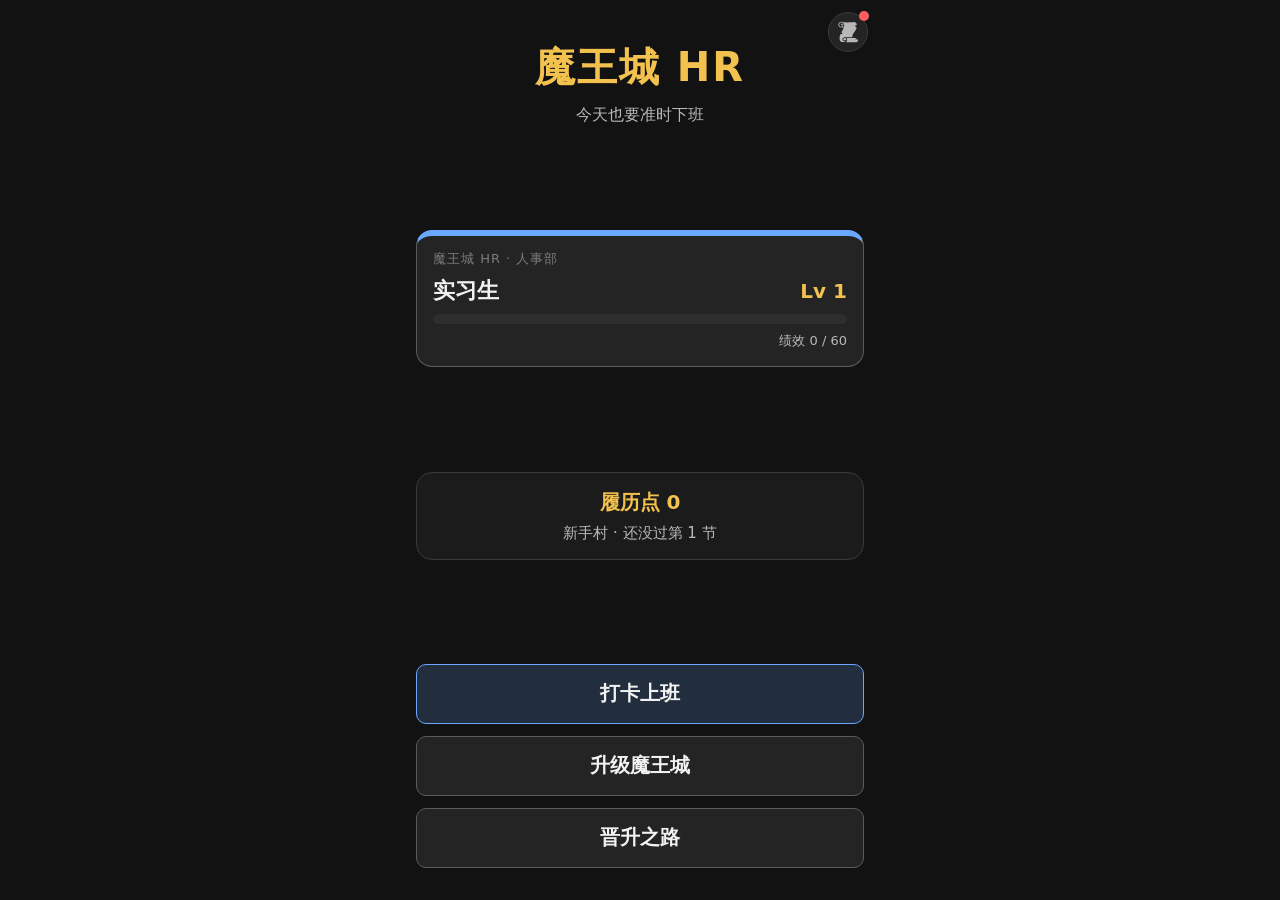
<file: index.html>
<!doctype html>
<html lang="zh-CN">
  <head>
    <meta charset="UTF-8" />
    <meta name="viewport" content="width=device-width, initial-scale=1, viewport-fit=cover" />
    <meta name="theme-color" content="#141414" />
    <title>魔王城 HR</title>
    <script type="module" crossorigin src="./assets/index-Dozo8HL6.js"></script>
    <link rel="stylesheet" crossorigin href="./assets/index-BPQ0J1e8.css">
  </head>
  <body>
    <div id="app"></div>
  </body>
</html>
</file>
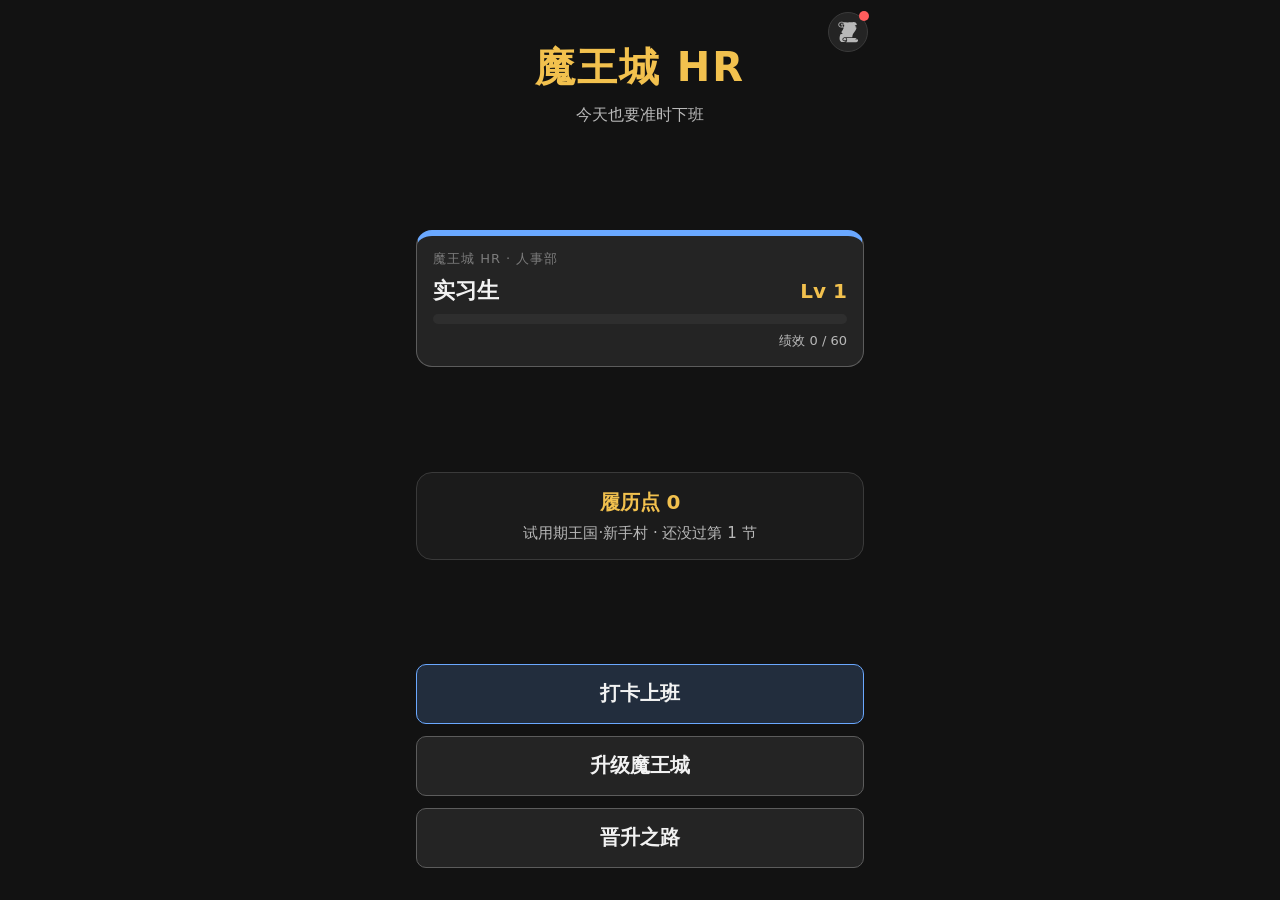
<file: test/index.html>
<!doctype html>
<html lang="zh-CN">
  <head>
    <meta charset="UTF-8" />
    <meta name="viewport" content="width=device-width, initial-scale=1, viewport-fit=cover" />
    <meta name="theme-color" content="#141414" />
    <title>魔王城 HR</title>
    <script type="module" crossorigin src="./assets/index-IMWJRWXt.js"></script>
    <link rel="stylesheet" crossorigin href="./assets/index-CAJSlLDC.css">
  </head>
  <body>
    <div id="app"></div>
  </body>
</html>
</file>
<file: assets/index-BPQ0J1e8.css>
:root{--bg:#121212;--surface-1:#1b1b1b;--surface-2:#242424;--surface-3:#2e2e2e;--line:#3a3a3a;--line-strong:#5c5c5c;--text-1:#f2f2f2;--text-2:#b8b8b8;--text-3:#7c7c7c;--accent:#6aa8ff;--accent-soft:color-mix(in srgb, var(--accent) 18%, transparent);--danger:#ff5d5d;--danger-soft:color-mix(in srgb, var(--danger) 18%, transparent);--ok:#5fd38d;--ok-soft:color-mix(in srgb, var(--ok) 18%, transparent);--gold:#f2c14e;--gold-soft:color-mix(in srgb, var(--gold) 18%, transparent);--warn:#ffb347;--sp-goblin:#9ccc65;--sp-mimic:var(--gold);--sp-imp:#ff8a3d;--sp-werewolf:#ff5d8f;--sp-slime:#5fd3c0;--sp-golem:#b5aea6;--slow:var(--sp-slime);--slow-soft:color-mix(in srgb, var(--slow) 22%, transparent);--dim:#0000008c;--shadow:#00000073;--font:system-ui, -apple-system, "PingFang SC", "Hiragino Sans GB", "Noto Sans SC", sans-serif;--r-sm:6px;--r-md:10px;--r-lg:16px;--hud-h:52px;--controls-h:88px;--tile:64px;--lightningcss-light: ;--lightningcss-dark:initial;color-scheme:dark}*,:before,:after{box-sizing:border-box}html,body{background:var(--bg);height:100%;color:var(--text-1);font-family:var(--font);-webkit-tap-highlight-color:transparent;-webkit-user-select:none;user-select:none;overscroll-behavior:none;margin:0;overflow:hidden}button{font:inherit;color:inherit;touch-action:manipulation}.app{max-width:480px;height:100dvh;padding:env(safe-area-inset-top) env(safe-area-inset-right) env(safe-area-inset-bottom) env(safe-area-inset-left);font-variant-numeric:tabular-nums;flex-direction:column;margin:0 auto;display:flex;position:relative;overflow:hidden}.hud{z-index:10;height:var(--hud-h);flex:none;position:relative}.stage{flex:1;place-items:center;min-height:0;display:grid;position:relative}.board{width:calc(var(--tile) * 4);height:calc(var(--tile) * 7);touch-action:none;position:relative}.board-preview{width:var(--tile);height:calc(var(--tile) * 4);position:absolute;top:0;left:0}.board-lanes{left:var(--tile);width:calc(var(--tile) * 3);height:calc(var(--tile) * 4);position:absolute;top:0}.board-slots{left:0;top:calc(var(--tile) * 4);width:var(--tile);height:calc(var(--tile) * 3);position:absolute}.board-grid{left:var(--tile);top:calc(var(--tile) * 4);width:calc(var(--tile) * 3);height:calc(var(--tile) * 3);position:absolute}.board-door{left:var(--tile);top:calc(var(--tile) * 7);width:calc(var(--tile) * 3);height:0;position:absolute}.layer{pointer-events:none;position:absolute;inset:0}.layer-units{z-index:2}.layer-heroes{z-index:3}.layer-shots{z-index:4}.controls{z-index:10;height:var(--controls-h);flex:none;position:relative}.overlay{z-index:20;pointer-events:none;position:absolute;inset:0}.overlay>*{pointer-events:auto}.fx{z-index:30;pointer-events:none;position:absolute;inset:0;overflow:hidden}.btn{border:1px solid var(--line-strong);border-radius:var(--r-md);background:var(--surface-2);min-width:44px;min-height:44px;color:var(--text-1);cursor:pointer;justify-content:center;align-items:center;gap:6px;padding:0 14px;font-size:15px;display:inline-flex}.btn:active{transform:scale(.97)}.btn-primary{border-color:var(--accent);background:var(--accent-soft)}.btn-danger{border-color:var(--danger);background:var(--danger-soft)}.stars{color:var(--gold);letter-spacing:0;gap:2px;display:inline-flex}@media (prefers-reduced-motion:reduce){*,:before,:after{scroll-behavior:auto!important}}.board-grid{grid-template-rows:repeat(3,1fr);grid-template-columns:repeat(3,1fr);display:grid}.board-cell{border:1px solid color-mix(in srgb, var(--line) 60%, transparent);transition:background-color var(--feel-hover-ms) ease-out, border-color var(--feel-hover-ms) ease-out}.board-cell-front{background:color-mix(in srgb, var(--danger) 6%, transparent)}.board-slot{width:var(--tile);height:var(--tile);border:2px solid var(--line-strong);border-radius:var(--r-sm);background:var(--surface-1);color:var(--text-3);font-size:calc(var(--tile) * .16);cursor:pointer;touch-action:manipulation;transition:border-color var(--feel-hover-ms) ease-out, opacity var(--feel-hover-ms) ease-out;background-clip:content-box;flex-direction:column;justify-content:center;align-items:center;gap:2px;padding:3px;display:flex;position:absolute;left:0}.board-slot[data-state=open]{border-color:var(--gold);color:var(--gold)}.board-slot[data-state=locked]{border-style:dashed;border-color:var(--line)}.board-slot-label{font-size:calc(var(--tile) * .2)}.board-slot-sub{font-size:max(10px, calc(var(--tile) * .11));white-space:nowrap}.board-slot-sub:empty{display:none}.board-slot:after{content:"";border:2px solid var(--danger);border-radius:var(--r-sm);opacity:0;pointer-events:none;position:absolute;inset:-3px}.board-slot-toast{z-index:1;border-radius:var(--r-sm);background:var(--surface-3);border:1px solid var(--danger);color:var(--text-1);white-space:nowrap;opacity:0;pointer-events:none;padding:4px 8px;font-size:12px;position:absolute;bottom:calc(100% + 6px);left:50%;transform:translate(-50%)}.board-slot-flash{border-radius:var(--r-sm);background:var(--gold-soft);opacity:0;pointer-events:none;position:absolute;inset:0}.board-target{border-color:color-mix(in srgb, var(--accent) 55%, transparent);background-color:color-mix(in srgb, var(--accent) 8%, transparent)}.board-slot.board-target{border-color:var(--accent)}.board-dim{opacity:.35}.board-partner{border-color:var(--gold);background-color:var(--gold-soft);animation:board-partner var(--feel-partner-ms) ease-in-out infinite alternate}.board-hover{border-color:var(--accent);background-color:var(--accent-soft);box-shadow:inset 0 0 0 2px var(--accent)}.board-partner.board-hover{border-color:var(--gold);box-shadow:inset 0 0 0 2px var(--gold)}@keyframes board-partner{0%{opacity:1}to{opacity:.55}}.board-unit{width:calc(var(--tile) * .86);height:calc(var(--tile) * .86);margin-left:calc(var(--tile) * -.43);margin-top:calc(var(--tile) * -.43);pointer-events:auto;touch-action:none;cursor:grab;will-change:transform;position:absolute;top:0;left:0}.layer-units.board-units-drag{z-index:5}.board-unit-lifted{z-index:5;cursor:grabbing}.board-unit-lifted .board-unit-body{box-shadow:0 8px 18px var(--shadow)}.board-unit-hidden{opacity:0;pointer-events:none}.board-unit-body{border:2px solid var(--line-strong);border-radius:var(--r-md);background:var(--surface-3);width:100%;height:100%;position:relative;overflow:visible}.board-unit:not(.board-unit-money) .board-unit-income{border-radius:var(--r-sm);background:var(--danger-soft);color:var(--text-1);font-weight:700;font-size:max(10px, calc(var(--tile) * .12));padding:1px 0;left:2px;right:2px}.board-unit-money .board-unit-body{border-color:color-mix(in srgb, var(--gold) 60%, transparent)}.board-unit-glyph{text-align:center;font-size:calc(var(--tile) * .38);color:var(--text-1);font-weight:700;line-height:1;position:absolute;top:14%;left:0;right:0}.board-unit-stars{font-size:calc(var(--tile) * .12);justify-content:center;line-height:1;position:absolute;top:2px;left:0;right:0}.board-unit-lv{border-radius:var(--r-sm);background:var(--surface-1);border:1px solid var(--accent);font-size:max(11px, calc(var(--tile) * .11));color:var(--accent);padding:0 3px;line-height:1.3;position:absolute;top:-8px;right:-6px}.board-unit-lv:empty{display:none}.board-unit-income{text-align:center;font-size:calc(var(--tile) * .13);color:var(--gold);white-space:nowrap;line-height:1;position:absolute;bottom:9px;left:0;right:0}.board-hp{background:var(--surface-1);border-radius:2px;height:3px;position:absolute;bottom:4px;left:4px;right:4px;overflow:hidden}.board-hp-fill{background:var(--ok);transform-origin:0;width:100%;height:100%}.board-unit-flash{border-radius:var(--r-md);background:var(--text-1);opacity:0;pointer-events:none;position:absolute;inset:0}.board-ring{pointer-events:none;width:0;height:0;display:none;position:absolute;top:50%;left:50%}.board-tick{background:var(--text-1);border-radius:2px;width:3px;height:6px;position:absolute;top:-3px;left:-1.5px}.board-unit-ottag,.board-unit-burnout{border-radius:var(--r-sm);font-size:max(11px, calc(var(--tile) * .11));white-space:nowrap;padding:0 4px;line-height:1.3;display:none;position:absolute;top:-8px;left:-6px}.board-unit-ottag{background:var(--danger);color:var(--bg)}.board-unit-burnout{background:var(--surface-2);color:var(--text-2);border:1px solid var(--line-strong)}.board-unit[data-ot=ot] .board-unit-body,.board-unit[data-ot=warn] .board-unit-body,.board-unit[data-ot=danger] .board-unit-body{border-color:var(--danger);background:color-mix(in srgb, var(--danger) 22%, var(--surface-3))}.board-unit[data-ot=ot] .board-ring,.board-unit[data-ot=warn] .board-ring,.board-unit[data-ot=danger] .board-ring,.board-unit[data-ot=ot] .board-unit-ottag,.board-unit[data-ot=warn] .board-unit-ottag,.board-unit[data-ot=danger] .board-unit-ottag{display:block}.board-unit[data-ot=warn] .board-tick{background:var(--warn)}.board-unit[data-ot=danger] .board-tick{background:var(--danger)}.board-unit[data-ot=warn] .board-unit-ottag{background:var(--warn)}.board-unit-lines{border-radius:var(--r-sm);pointer-events:none;display:none;position:absolute;inset:2px;overflow:hidden}.board-unit-lines:before{content:"";background:repeating-linear-gradient(180deg, transparent 0 6px, color-mix(in srgb, var(--danger) 35%, transparent) 6px 8px);opacity:.6;animation:board-speed var(--feel-ot-lines-ms) linear infinite;position:absolute;inset:-8px 0 0}.board-unit[data-ot=ot] .board-unit-lines,.board-unit[data-ot=warn] .board-unit-lines,.board-unit[data-ot=danger] .board-unit-lines{display:block}@keyframes board-speed{0%{transform:translateY(0)}to{transform:translateY(8px)}}.board-unit[data-ot=burnout] .board-unit-body{border-style:dashed;border-color:var(--line);background:var(--surface-1)}.board-unit[data-ot=burnout] .board-unit-glyph{color:var(--text-3);opacity:.45;transform:translateY(8%)rotate(-12deg)}.board-unit[data-ot=burnout] .board-unit-stars,.board-unit[data-ot=burnout] .board-unit-lv,.board-unit[data-ot=burnout] .board-hp{opacity:.4}.board-unit[data-ot=burnout] .board-unit-income{background:var(--surface-2);color:var(--text-3)}.board-unit[data-ot=burnout] .board-unit-burnout{display:block}.board-unit-badge{border-radius:var(--r-sm);font-size:max(11px, calc(var(--tile) * .11));white-space:nowrap;pointer-events:none;padding:0 4px;font-weight:700;line-height:1.3;display:none;position:absolute;top:-8px;left:-6px}.board-unit[data-badge=hunt] .board-unit-badge,.board-unit[data-badge=mark] .board-unit-badge,.board-unit[data-badge=slack] .board-unit-badge,.board-unit[data-badge=pep] .board-unit-badge{display:block}.board-unit[data-badge=hunt] .board-unit-ottag,.board-unit[data-badge=mark] .board-unit-ottag{display:none}.board-unit[data-badge=hunt] .board-unit-badge,.board-unit[data-badge=mark] .board-unit-badge{background:var(--danger);color:var(--bg)}.board-unit[data-badge=mark] .board-unit-badge{animation:board-mark var(--board-mark-ms) ease-in-out infinite alternate}.board-unit[data-badge=slack] .board-unit-badge{background:var(--surface-2);border:1px solid var(--line-strong);color:var(--text-2)}.board-unit[data-badge=pep] .board-unit-badge{background:var(--gold);color:var(--bg)}@keyframes board-mark{0%{opacity:1;transform:scale(1)}to{opacity:.6;transform:scale(1.18)}}.board-unit[data-mood="1"] .board-unit-body{box-shadow:inset 0 3px 0 0 var(--gold)}.board-unit-lifted[data-mood="1"] .board-unit-body{box-shadow:inset 0 3px 0 0 var(--gold), 0 8px 18px var(--shadow)}.board-unit[data-mood="-1"] .board-unit-body{rotate:var(--board-slack-tilt)}.board-unit[data-mood="-1"]:not([data-ot=ot],[data-ot=warn],[data-ot=danger],[data-ot=burnout]) .board-unit-body{filter:saturate(.3);border-color:var(--line)}.board-unit[data-mood="-1"] .board-unit-glyph{opacity:.7}.board-unit-trait{z-index:1;border:1px solid var(--accent);border-radius:var(--r-sm);background:var(--surface-1);color:var(--accent);font-size:max(10px, calc(var(--tile) * .1));white-space:nowrap;pointer-events:none;padding:0 3px;font-weight:700;line-height:1.3;position:absolute;top:38%;right:-8px}.board-unit-trait:empty{display:none}.board-unit[data-trait=grinder] .board-unit-trait{border-color:var(--danger);color:var(--danger)}.board-unit[data-trait=slacker] .board-unit-trait{border-color:var(--warn);color:var(--warn)}.board-unit-grad,.board-unit-push{border-radius:var(--r-sm);font-size:max(10px, calc(var(--tile) * .1));white-space:nowrap;pointer-events:none;padding:0 4px;font-weight:700;line-height:1.3;display:none;position:absolute}.board-unit-grad{border:1px solid var(--accent);background:var(--surface-1);color:var(--accent);bottom:-7px;left:-6px}.board-unit-push{background:var(--gold);color:var(--bg);bottom:-7px;right:-6px}.board-unit[data-grad="1"] .board-unit-grad,.board-unit[data-push="1"] .board-unit-push{display:block}.board-unit[data-push="1"] .board-unit-body{border-color:var(--gold);box-shadow:0 0 10px 2px color-mix(in srgb, var(--gold) 70%, transparent)}.board-unit[data-push="1"][data-mood="1"] .board-unit-body{box-shadow:inset 0 3px 0 0 var(--gold), 0 0 10px 2px color-mix(in srgb, var(--gold) 70%, transparent)}.board-fire{left:var(--tile);top:calc(var(--tile) * 3);width:calc(var(--tile) * 3);height:var(--tile);opacity:0;pointer-events:none;transition:opacity var(--board-fire-fade-ms) ease-out;gap:4px;display:flex;position:absolute}.board-fire.board-fire-on{opacity:1}.board-fire-zone{min-width:0;padding:calc(var(--tile) * .3) 4px 4px;border:2px solid var(--gold);border-radius:var(--r-md);background:color-mix(in srgb, var(--bg) 70%, transparent);color:var(--text-1);text-align:center;transition:background-color var(--feel-hover-ms) ease-out;flex:1;justify-content:center;align-items:center;display:flex;position:relative}.board-fire-zone[data-mode=free]{border-color:var(--warn)}.board-fire-zone[data-state=bad]{border-color:var(--danger);background:var(--danger-soft);color:var(--danger)}.board-fire-zone[data-state=off]{border-style:dashed;border-color:var(--line);color:var(--text-3)}.board-fire-label{text-wrap:balance;min-width:0;font-size:max(12px, calc(var(--tile) * .17));font-weight:700;line-height:1.25}.board-fire-zone[data-state=ok].board-fire-hot{border-color:var(--danger);background:var(--danger-soft);color:var(--danger)}.board-drag-line,.board-fire-tip{pointer-events:none;display:none;position:absolute;top:0;left:0}.board-drag-line{z-index:4;transform-origin:0;background:var(--accent);opacity:.7;height:2px;margin-top:-1px}.board-fire-tip{z-index:6;border-radius:var(--r-sm);background:var(--danger);color:var(--bg);font-size:max(12px, calc(var(--tile) * .17));white-space:nowrap;padding:2px 8px;font-weight:700}.board-guide-on{display:block}.board-rm .board-unit-lines:before,.board-rm .board-partner,.board-rm .board-unit .board-unit-badge{animation:none}.board-rm .board-fire{transition:none}.board-unit-settle .board-unit-body{opacity:.6}.hud-bar-root{border-bottom:1px solid var(--line);background:var(--surface-1);grid-template-columns:1fr auto 1fr;align-items:center;gap:8px;height:100%;padding:0 10px;display:grid}.hud-label{color:var(--text-3);font-size:11px;line-height:1.2;display:block}.hud-money{justify-self:start;min-width:0}.hud-money-val{color:var(--gold);white-space:nowrap;font-size:18px;font-weight:700;line-height:1.2;display:block}.hud-wave{flex-direction:column;align-items:center;gap:4px;min-width:112px;display:flex}.hud-wave-row{white-space:nowrap;align-items:baseline;gap:6px;display:flex}.hud-wave-label{font-size:15px;font-weight:700}.hud-wave-sub{color:var(--text-2);font-size:11px}.hud-money-head{align-items:center;gap:6px;display:flex}.hud-kpi{border:1px solid var(--warn);border-radius:var(--r-sm);color:var(--warn);padding:0 5px;font-size:11px;font-weight:700;line-height:1.4}.hud-kpi[hidden]{display:none}.hud-boss .hud-wave-label{color:var(--danger)}.hud-bar{background:var(--surface-3);border-radius:2px;width:100%;height:4px;overflow:hidden}.hud-bar-fill{background:var(--accent);transform-origin:0;width:100%;height:100%;transform:scaleX(0)}.hud-boss .hud-bar-fill{background:var(--danger)}.hud-right{justify-self:end;align-items:center;gap:6px;display:flex}.hud-castle{text-align:right}.hud-castle-val{white-space:nowrap;font-size:16px;font-weight:700;line-height:1.2;display:block}.hud-danger .hud-castle-val{color:var(--danger);animation:hud-pulse var(--feel-castle-pulse-ms) ease-in-out infinite alternate}@keyframes hud-pulse{0%{opacity:1}to{opacity:.45}}.hud-pause{border:1px solid var(--line);border-radius:var(--r-sm);background:var(--surface-2);min-width:44px;min-height:44px;color:var(--text-2);cursor:pointer;touch-action:manipulation;padding:0 6px;font-size:11px}.hud-controls{border-top:1px solid var(--line);background:var(--surface-1);justify-content:space-between;align-items:center;gap:6px;height:100%;padding:0 10px;display:flex}.hud-left,.hud-skills{align-items:center;gap:6px;display:flex}.hud-btn{border:1px solid var(--line-strong);border-radius:var(--r-md);background:var(--surface-2);min-width:44px;min-height:44px;color:var(--text-1);cursor:pointer;touch-action:manipulation;flex-direction:column;justify-content:center;align-items:center;gap:2px;padding:0;display:flex;position:relative}.hud-btn:after{content:"";border:2px solid var(--danger);border-radius:inherit;opacity:0;pointer-events:none;position:absolute;inset:-3px}.hud-btn:active{transform:scale(.95)}.hud-btn-main{white-space:nowrap;font-size:14px;font-weight:700;line-height:1.1;position:relative}.hud-btn-sub{color:var(--text-2);white-space:nowrap;font-size:11px;line-height:1.1;position:relative}.hud-bad{color:var(--danger)}.hud-toast{border-radius:var(--r-sm);background:var(--surface-3);border:1px solid var(--danger);color:var(--text-1);white-space:nowrap;opacity:0;pointer-events:none;padding:4px 8px;font-size:12px;font-weight:400;position:absolute;bottom:calc(100% + 8px);left:50%;transform:translate(-50%)}.hud-office{flex:none;width:72px;height:56px}.hud-office .hud-btn-main{font-size:13px}.hud-ring:before{content:"";border-radius:inherit;background:conic-gradient(var(--hud-ring,var(--accent)) calc(var(--hud-p,0) * 1turn), transparent 0);-webkit-mask:radial-gradient(farthest-side, transparent calc(100% - 4px), var(--text-1) calc(100% - 3px));-webkit-mask:radial-gradient(farthest-side, transparent calc(100% - 4px), var(--text-1) calc(100% - 3px));mask:radial-gradient(farthest-side, transparent calc(100% - 4px), var(--text-1) calc(100% - 3px));pointer-events:none;position:absolute;inset:-1px}.hud-cv{border-color:var(--accent);background:var(--accent-soft);border-radius:50%;flex:none;width:64px;height:64px}.hud-cv .hud-btn-main{font-size:16px}.hud-cv.hud-full{--hud-ring:var(--ok)}.hud-cv.hud-empty{border-color:var(--line-strong);background:var(--surface-2)}.hud-cv.hud-empty .hud-btn-main{color:var(--text-3)}.hud-badge{background:var(--gold);min-width:30px;color:var(--bg);text-align:center;border-radius:10px;padding:2px 6px;font-size:12px;font-weight:700;position:absolute;top:-4px;right:-6px}.hud-cv.hud-empty .hud-badge{background:var(--surface-3);color:var(--text-2)}.hud-skill{border-radius:50%;flex:none;width:52px;height:52px}.hud-skill .hud-btn-main{font-size:13px}.hud-skill .hud-btn-sub{font-size:11px}.hud-skill.hud-cooling{--hud-ring:var(--text-3)}.hud-skill.hud-cooling .hud-btn-main{color:var(--text-2)}.hud-skill.hud-on{--hud-ring:var(--warn);border-color:var(--danger);background:var(--danger-soft)}.hud-skill.hud-on .hud-btn-sub{color:var(--danger)}.hud-skill.hud-warn{--hud-ring:var(--danger)}.hud-skill.hud-burnout{border-color:var(--line);background:var(--surface-3)}.hud-skill.hud-burnout .hud-btn-main,.hud-skill.hud-burnout .hud-btn-sub,.hud-skill.hud-empty .hud-btn-main,.hud-skill.hud-empty .hud-btn-sub{color:var(--text-3)}.hud-skill.hud-hint{border-color:var(--warn);background:color-mix(in srgb, var(--warn) 18%, transparent);box-shadow:0 0 10px color-mix(in srgb, var(--warn) 55%, transparent)}.hud-skill.hud-hint .hud-btn-main{color:var(--warn)}.hud-skill.hud-risk .hud-btn-sub{z-index:1;border:1px solid var(--warn);border-radius:var(--r-sm);background:var(--surface-1);color:var(--warn);padding:0 4px;position:absolute;top:calc(100% - 6px);right:-4px}.hud-skill-badge{background:var(--gold);min-width:20px;color:var(--bg);text-align:center;border-radius:10px;padding:0 4px;font-size:11px;font-weight:700;line-height:16px;position:absolute;top:-4px;right:-4px}.hud-skill-badge[hidden]{display:none}.hud-skill.hud-empty .hud-skill-badge{background:var(--surface-3);color:var(--text-2)}.hud-lock{border-style:dashed;border-color:var(--line);width:44px;height:44px;color:var(--text-3);background:0 0;flex:none;gap:1px}.hud-lock .hud-btn-main{color:var(--text-2);font-size:13px}.hud-lock .hud-btn-sub{color:var(--text-3);font-size:10px}.hud-skills>:last-child .hud-toast{left:auto;right:0}@media (prefers-reduced-motion:reduce){.hud-danger .hud-castle-val{animation:none}.hud-btn:active{transform:none}}.cards-modal{touch-action:manipulation;flex-direction:column;justify-content:center;align-items:center;gap:18px;padding:16px;display:flex;position:absolute;inset:0}.cards-backdrop{background:var(--dim);position:absolute;inset:0}.cards-picked{pointer-events:none}.cards-title{color:var(--gold);text-align:center;font-size:18px;font-weight:700;position:relative}.cards-list{flex-direction:column;gap:12px;width:100%;max-width:340px;display:flex;position:relative}.cards-card{border:1px solid var(--line-strong);border-radius:var(--r-lg);background:var(--surface-2);min-height:72px;box-shadow:0 6px 18px var(--shadow);text-align:left;cursor:pointer;flex-direction:column;align-items:flex-start;gap:6px;padding:14px 16px;display:flex}.cards-card:active{border-color:var(--gold);background:var(--surface-3);transform:scale(1.03)}.cards-name{color:var(--text-1);font-size:17px;font-weight:700}.cards-text{color:var(--text-2);font-size:14px}.cv{bottom:0;left:0;right:0;top:calc(env(safe-area-inset-top) + var(--hud-h));position:absolute;overflow:hidden}.cv[hidden],.cv-empty[hidden],.cv-back[hidden]{display:none}.cv-backdrop{background:color-mix(in srgb, var(--bg) 62%, transparent);position:absolute;inset:0}.cv-body{padding:12px 10px calc(12px + env(safe-area-inset-bottom));flex-direction:column;gap:10px;display:flex;position:absolute;inset:0}.cv-row{flex:1;align-items:stretch;gap:8px;min-height:0;display:flex}.cv-zone{border:2px dashed var(--line-strong);border-radius:var(--r-md);background:color-mix(in srgb, var(--surface-1) 55%, transparent);width:52px;min-height:44px;color:var(--text-2);writing-mode:vertical-rl;letter-spacing:6px;cursor:pointer;touch-action:manipulation;transition:opacity var(--feel-cv-zone-ms);opacity:.75;flex:none;justify-content:center;align-items:center;padding:8px 0;font-size:18px;font-weight:700;line-height:1.3;display:flex}.cv-zone-hire{border-color:var(--accent);color:var(--accent)}.cv-zone-hot{opacity:1}.cv-zone-hire.cv-zone-hot{background:var(--accent-soft)}.cv-zone-reject.cv-zone-hot{background:color-mix(in srgb, var(--line-strong) 30%, transparent);color:var(--text-1)}.cv-stack{flex:1;align-self:center;min-width:0;height:min(100%,540px);position:relative}.cv-empty{color:var(--text-3);text-align:center;white-space:pre-line;place-items:center;font-size:15px;display:grid;position:absolute;inset:0}.cv-back,.cv-card{border-radius:var(--r-lg);position:absolute;inset:0}.cv-back{border:1px solid var(--line);background:repeating-linear-gradient(45deg, var(--surface-2) 0 10px, var(--surface-1) 10px 20px)}.cv-back-1{opacity:.8;transform:translateY(10px)scale(.96)}.cv-back-2{opacity:.6;transform:translateY(20px)scale(.92)}.cv-card{border:1px solid var(--line-strong);background:var(--surface-2);box-shadow:0 8px 24px var(--shadow);touch-action:none;cursor:grab;will-change:transform;flex-direction:column;gap:10px;padding:18px 14px 14px;display:flex}.cv-card-rare{border-color:var(--gold)}.cv-glow{border-radius:calc(var(--r-lg) + 6px);box-shadow:0 0 24px var(--gold), inset 0 0 12px var(--gold-soft);opacity:0;pointer-events:none;position:absolute;inset:-6px}.cv-card-rare .cv-glow{opacity:.55}.cv-cover{border-radius:inherit;background:repeating-linear-gradient(45deg, var(--surface-2) 0 10px, var(--surface-1) 10px 20px);color:var(--text-3);letter-spacing:4px;visibility:hidden;place-items:center;font-size:18px;font-weight:700;display:grid;position:absolute;inset:0}.cv-facedown .cv-cover{visibility:visible}.cv-facedown .cv-glow{opacity:0}.cv-photo{border:2px solid var(--line-strong);border-radius:var(--r-md);background:var(--surface-3);flex-direction:column;flex:auto;justify-content:center;align-items:center;gap:4px;min-height:96px;margin-top:6px;display:flex;position:relative}.cv-card-rare .cv-photo{border-color:var(--gold);box-shadow:inset 0 0 18px var(--gold-soft)}.cv-stars{border-radius:var(--r-sm);background:var(--surface-2);padding:0 8px;font-size:18px;line-height:1.2;position:absolute;top:0;left:50%;transform:translate(-50%,-50%)}.cv-glyph{font-size:min(96px,14vh);font-weight:700;line-height:1}.cv-name{color:var(--text-2);font-size:15px}.cv-stats{flex:none;grid-template-columns:1fr 1fr;gap:4px 12px;margin:0;font-size:14px;display:grid}.cv-stat{justify-content:space-between;gap:6px;display:flex}.cv-stat-price{grid-column:1/-1;font-size:16px;font-weight:700}.cv-stat dt{color:var(--text-3)}.cv-stat dd{margin:0}.cv-price-short dd{color:var(--danger)}.cv-reason{min-height:18px;color:var(--danger);text-align:center;flex:none;margin:0;font-size:13px}.cv-intro{color:var(--text-2);flex:none;margin:0;font-size:13px;line-height:1.5}.cv-stamp{border:4px solid var(--danger);border-radius:var(--r-sm);color:var(--danger);letter-spacing:4px;white-space:nowrap;opacity:0;pointer-events:none;padding:4px 14px;font-size:38px;font-weight:800;position:absolute;top:38%;left:50%;transform:rotate(-14deg)}.cv-stamp-reject{border-color:var(--line-strong);color:var(--text-3);transform:rotate(10deg)}.cv-actions{flex-wrap:wrap;flex:none;justify-content:center;align-items:center;gap:10px;display:flex}.cv-close{flex:none;min-width:96px}.cv-skill{border-color:var(--accent);background:var(--accent-soft);flex-direction:row;gap:8px;min-width:140px;height:44px;padding:0 14px;overflow:visible}.cv-skill-fill{border-radius:inherit;background:var(--accent-soft);transform-origin:0;pointer-events:none;position:absolute;inset:0}.cv-skill-cooling{border-color:var(--line-strong);background:var(--surface-2)}.cv-skill-cooling .hud-btn-main{color:var(--text-2)}.cv-band{border:1px solid var(--ok);border-radius:var(--r-sm);background:var(--ok-soft);color:var(--ok);flex-wrap:wrap;flex:none;justify-content:center;align-items:baseline;gap:2px 8px;padding:3px 8px;font-size:12px;line-height:1.3;display:flex}.cv-band-ref{border-color:var(--gold);background:var(--gold-soft);color:var(--gold)}.cv-band-trait{border-style:dashed;border-color:var(--accent);background:var(--accent-soft);color:var(--accent)}.cv-band-trait-grinder{border-color:var(--danger);background:var(--danger-soft);color:var(--danger)}.cv-band-trait-slacker{border-color:var(--warn);background:color-mix(in srgb, var(--warn) 18%, transparent);color:var(--warn)}.cv-band-title{font-size:14px}.cv-facedown.cv-card-rare{border-color:var(--line-strong)}.cv-count{color:var(--text-2);text-align:center;flex:none;font-size:14px}.field-lanes{grid-template-columns:repeat(3,1fr);display:grid;position:absolute;inset:0}.field-lane{border-left:1px solid color-mix(in srgb, var(--line) 50%, transparent);background:color-mix(in srgb, var(--surface-1) 60%, transparent);position:relative}.field-lane:last-child{border-right:1px solid color-mix(in srgb, var(--line) 50%, transparent)}.field-lane.field-lane-meeting{background:color-mix(in srgb, var(--accent) 18%, var(--surface-1));border-color:var(--accent)}.field-lane.field-lane-meeting:after{content:"开会中";top:calc(var(--tile) * .62);border:1px solid var(--accent);border-radius:var(--r-sm);background:var(--bg);color:var(--accent);font-size:max(11px, calc(var(--tile) * .13));white-space:nowrap;pointer-events:none;padding:1px 6px;font-weight:700;position:absolute;left:50%;transform:translate(-50%)}.field-arrow{left:50%;top:calc(var(--tile) * .18);width:calc(var(--tile) * .18);height:calc(var(--tile) * .18);border-right:2px solid var(--line);border-bottom:2px solid var(--line);position:absolute;transform:translate(-50%)rotate(45deg)}.field-door-line{border-top:2px dashed var(--danger);position:absolute;top:-1px;left:0;right:0}.field-door-label{right:2px;top:calc(var(--tile) * -.1);z-index:5;border:1px solid var(--danger);border-radius:var(--r-sm);background:var(--bg);color:var(--danger);font-size:max(11px, calc(var(--tile) * .11));padding:0 4px;line-height:1.3;position:absolute}.field-door-warn{z-index:21;border:2px solid var(--danger);border-radius:var(--r-sm);background:var(--bg);color:var(--danger);font-size:max(13px, calc(var(--tile) * .18));pointer-events:none;animation:field-warn-blink var(--feel-door-warn-ms) ease-in-out infinite alternate;padding:0 6px;font-weight:700;line-height:1.3;position:absolute;bottom:4px;transform:translate(-50%)}.field-door-warn[hidden]{display:none}@keyframes field-warn-blink{0%{opacity:1}to{opacity:.45}}.field-rm .field-door-warn{animation:none}.field-door-flash{height:calc(var(--tile) * .5);background:linear-gradient(0deg, color-mix(in srgb, var(--danger) 70%, transparent), transparent);opacity:0;pointer-events:none;position:absolute;bottom:0;left:0;right:0}.field-preview{flex-direction:column;align-items:stretch;gap:4px;padding:4px 3px;display:flex;position:absolute;inset:0;overflow:hidden}.field-preview-stage{border-bottom:1px solid var(--line);text-align:center;flex-direction:column;align-items:center;padding-bottom:4px;line-height:1.2;display:flex}.field-preview-stage-no{color:var(--text-3);font-size:max(11px, calc(var(--tile) * .12))}.field-preview-stage-name{color:var(--text-1);font-size:max(11px, calc(var(--tile) * .14));overflow-wrap:anywhere;font-weight:700}.field-preview-title{color:var(--text-3);font-size:calc(var(--tile) * .14);text-align:center}.field-preview-empty{color:var(--text-2);font-size:calc(var(--tile) * .14);text-align:center}.field-chip{border:1px solid var(--line-strong);border-radius:var(--r-sm);background:var(--surface-2);font-size:max(11px, calc(var(--tile) * .12));color:var(--text-2);white-space:nowrap;align-items:center;gap:3px;padding:2px 3px;display:flex}.field-chip-glyph{width:calc(var(--tile) * .24);height:calc(var(--tile) * .24);border:1px solid var(--line-strong);color:var(--text-1);border-radius:50%;flex:none;place-items:center;display:grid}.field-chip-name{text-overflow:ellipsis;overflow:hidden}.field-chip-boss{border-color:var(--danger);background:var(--danger-soft);color:var(--danger)}.field-chip-boss .field-chip-glyph{border-color:var(--danger);color:var(--danger)}.field-mod{border:1px solid var(--warn);border-radius:var(--r-sm);background:color-mix(in srgb, var(--warn) 16%, var(--surface-2));flex-direction:column;gap:2px;padding:3px;line-height:1.25;display:flex}.field-mod-name{color:var(--warn);font-size:max(11px, calc(var(--tile) * .14));text-align:center;font-weight:800}.field-mod-text{color:var(--text-1);overflow-wrap:anywhere;font-size:11px}.field-review{border:1px solid var(--danger);border-radius:var(--r-sm);background:var(--danger-soft);color:var(--danger);font-size:max(11px, calc(var(--tile) * .13));text-align:center;padding:0 3px;font-weight:800;line-height:1.3}.field-review.field-pie{border-color:var(--gold);background:var(--gold-soft);color:var(--gold)}.field-chip-headhunter,.field-chip-headhunter .field-chip-glyph{border-color:var(--accent);color:var(--accent)}.field-chip-elite,.field-chip-elite .field-chip-glyph{border-color:var(--gold);color:var(--gold)}.field-hero{--size:calc(var(--tile) * .62);width:var(--size);height:var(--size);margin-left:calc(var(--size) / -2);margin-top:calc(var(--size) / -2);will-change:transform;position:absolute;top:0;left:0}.field-hero-boss{--size:calc(var(--tile) * 1.3)}.field-hero-elite{--size:calc(var(--tile) * .8)}.field-puff{--size:calc(var(--tile) * .7);width:var(--size);height:var(--size);margin-left:calc(var(--size) / -2);margin-top:calc(var(--size) / -2);pointer-events:none;position:absolute;top:0;left:0}.field-puff-cloud{background:radial-gradient(circle, color-mix(in srgb, var(--text-2) 55%, transparent), transparent 70%);opacity:0;border-radius:50%;width:100%;height:100%}.field-hero-body{border:2px solid var(--text-1);background:var(--surface-2);border-radius:50%;width:100%;height:100%;position:relative}.field-hero-shield .field-hero-body{border:4px solid var(--line-strong)}.field-hero-priest .field-hero-body{border-color:var(--ok)}.field-hero-elite .field-hero-body{border:3px solid var(--gold);background:color-mix(in srgb, var(--gold) 14%, var(--surface-2))}.field-hero-elite .field-hero-glyph{color:var(--gold)}.field-hero-boss .field-hero-body{border:3px solid var(--danger);background:color-mix(in srgb, var(--danger) 16%, var(--surface-2))}.field-hero-headhunter .field-hero-body{border:2px solid var(--accent);border-radius:var(--r-sm);background:color-mix(in srgb, var(--accent) 22%, var(--surface-1))}.field-hero-headhunter .field-hero-body:before{content:"";background:var(--text-1);clip-path:polygon(0 0,100% 0,50% 100%);border-radius:0 0 50% 50%;width:26%;height:34%;position:absolute;top:0;left:50%;transform:translate(-50%)}.field-hero-case{border:2px solid var(--accent);background:var(--surface-3);pointer-events:none;border-radius:2px;width:40%;height:30%;display:none;position:absolute;bottom:2%;right:-28%}.field-hero-headhunter .field-hero-case{display:block}.field-hero-headhunter .field-hero-glyph{color:var(--accent);top:14%}.field-hero-glyph{font-size:calc(var(--size) * .5);color:var(--text-1);place-items:center;font-weight:700;line-height:1;display:grid;position:absolute;inset:0}.field-hero-boss .field-hero-glyph{color:var(--danger)}.field-hp{background:var(--surface-1);border-radius:2px;height:3px;position:absolute;top:calc(100% + 2px);left:10%;right:10%;overflow:hidden}.field-hp-fill{background:var(--danger);transform-origin:0;width:100%;height:100%}.field-hero-flash,.field-hero-heal{opacity:0;pointer-events:none;border-radius:50%;position:absolute;inset:-2px}.field-hero-flash{background:var(--text-1)}.field-hero-heal{background:color-mix(in srgb, var(--ok) 60%, transparent)}.field-hero-slow .field-hero-body{border-color:var(--slow);background:color-mix(in srgb, var(--slow) 40%, var(--surface-2));box-shadow:0 0 0 4px var(--slow-soft)}.field-hero-slowtag{border:1px solid var(--slow);border-radius:var(--r-sm);background:var(--bg);color:var(--slow);font-size:max(11px, calc(var(--tile) * .13));pointer-events:none;padding:0 4px;font-weight:700;line-height:1.3;display:none;position:absolute;bottom:calc(100% + 2px);left:50%;transform:translate(-50%)}.field-hero-slow .field-hero-slowtag{display:block}.field-hero-meettag{border:1px solid var(--accent);border-radius:var(--r-sm);background:var(--bg);color:var(--accent);font-size:max(11px, calc(var(--tile) * .13));pointer-events:none;padding:0 4px;font-weight:700;line-height:1.3;display:none;position:absolute;bottom:calc(100% + 2px);left:50%;transform:translate(-50%)}.field-hero-slow .field-hero-meettag{bottom:calc(100% + 22px)}.field-hero-meet .field-hero-body{border-color:var(--line-strong);filter:grayscale();opacity:.7}.field-hero-warn .field-hero-body:after{content:"";border:2px solid var(--danger);animation:field-pulse var(--feel-hero-warn-ms) ease-in-out infinite alternate;pointer-events:none;border-radius:50%;position:absolute;inset:-6px}.field-hero .field-hero-breach{border-color:var(--danger);background:var(--danger)}@keyframes field-pulse{0%{opacity:1;transform:scale(1)}to{opacity:.3;transform:scale(1.12)}}.field-rm .field-hero-warn .field-hero-body:after{animation:none}.field-shot{--w:.1;--h:.1;--c:var(--text-1);width:calc(var(--tile) * var(--w));height:calc(var(--tile) * var(--h));margin-left:calc(var(--tile) * var(--w) / -2);margin-top:calc(var(--tile) * var(--h) / -2);background:var(--c);will-change:transform;border-radius:50%;position:absolute;top:0;left:0}.field-shot-goblin{--w:.1;--h:.1;--c:var(--sp-goblin)}.field-shot-mimic{--w:.12;--h:.12;--c:var(--sp-mimic);clip-path:polygon(50% 0,100% 50%,50% 100%,0 50%);border-radius:2px}.field-shot-imp{--w:.06;--h:.26;--c:var(--sp-imp);border-radius:99px}.field-shot-werewolf{--w:.18;--h:.2;--c:var(--sp-werewolf);clip-path:polygon(50% 0,100% 100%,50% 72%,0 100%);border-radius:0}.field-shot-golem{--w:.14;--h:.14;--c:var(--sp-golem);border-radius:3px}.field-shot-slime,.field-shot-slow{--w:.2;--h:.16;--c:var(--slow-soft);border:2px solid var(--slow);clip-path:none;border-radius:50% 50% 45% 45%/60% 60% 40% 40%}.fx-pop,.fx-fly,.fx-stamp,.fx-banner{pointer-events:none;white-space:nowrap;will-change:transform, opacity;position:absolute;top:0;left:0}.fx-pop{color:var(--text-1);text-shadow:0 1px 2px var(--shadow), 0 0 4px var(--shadow);font-size:14px;font-weight:700}.fx-pop-damageBig{color:var(--gold);font-size:20px;font-weight:900}.fx-pop-heal{color:var(--ok)}.fx-pop-coin{color:var(--gold)}.fx-pop-unitDamage{color:var(--danger);font-size:12px}.fx-pop-info{color:var(--text-2);font-size:13px}.fx-pop.fx-pop-moodUp{color:var(--gold);font-size:13px}.fx-pop.fx-pop-moodDown{color:var(--text-3);font-size:13px}.fx-fly{place-items:center;font-weight:700;line-height:1;display:grid}.fx-fly-coin{background:var(--gold);width:12px;height:12px;box-shadow:0 0 6px var(--gold-soft);border-radius:50%}.fx-fly-portrait{border:2px solid var(--line-strong);background:var(--surface-3);width:36px;height:36px;color:var(--text-1);border-radius:50%;font-size:18px}.fx-fly-card{border-radius:var(--r-sm);border:1px solid var(--accent);background:var(--surface-2);width:28px;height:38px;color:var(--text-1);font-size:10px}.fx-fly-raise{border:1px solid var(--gold);background:var(--gold-soft);width:26px;height:18px;color:var(--gold);border-radius:3px;font-size:11px}.fx-fly-coffee{border:1px solid var(--warn);background:var(--surface-3);width:26px;height:26px;color:var(--warn);border-radius:50%;font-size:12px}.fx-stamp{border-radius:var(--r-md);letter-spacing:4px;border:4px solid;padding:2px 14px;font-size:44px;font-weight:900}.fx-stamp-hire,.fx-stamp-ot{color:var(--danger);background:var(--danger-soft)}.fx-stamp-reject{color:var(--text-3);background:color-mix(in srgb, var(--surface-1) 40%, transparent)}.fx-stamp-merge{color:var(--gold);background:var(--gold-soft);letter-spacing:2px;border-width:3px;font-size:26px}.fx-stamp.fx-stamp-pay{color:var(--warn);background:color-mix(in srgb, var(--warn) 18%, transparent)}.fx-stamp.fx-stamp-out{color:var(--danger);background:var(--danger-soft)}.fx-stamp.fx-stamp-skill{letter-spacing:3px;color:var(--accent);background:color-mix(in srgb, var(--accent) 16%, transparent);font-size:34px}.fx-stamp.fx-stamp-skill-push{color:var(--gold);background:var(--gold-soft)}.fx-stamp.fx-stamp-skill-pie{color:var(--warn);background:color-mix(in srgb, var(--warn) 18%, transparent)}.fx-stamp.fx-stamp-skill-meeting{letter-spacing:2px;padding:2px 8px;font-size:24px}.fx-banner{border-radius:var(--r-lg);border:1px solid var(--line-strong);background:color-mix(in srgb, var(--surface-1) 88%, transparent);box-shadow:0 6px 20px var(--shadow);color:var(--text-1);flex-direction:column;align-items:center;gap:4px;padding:10px 26px;display:flex}.fx-banner-title{letter-spacing:2px;font-size:26px;font-weight:900}.fx-banner-sub{color:var(--text-2);font-size:13px}.fx-banner-boss,.fx-banner-lose{border-color:var(--danger);color:var(--danger)}.fx-banner-win{border-color:var(--ok);color:var(--ok)}.fx-banner-info{color:var(--text-2)}.fx-banner-info .fx-banner-title{font-size:20px}.fx-dim{background:var(--dim);pointer-events:none;position:absolute}.fx-vignette{pointer-events:none;box-shadow:inset 0 0 70px 18px color-mix(in srgb, var(--danger) 65%, transparent);position:absolute;inset:0}.fx-pop-bold{-webkit-text-stroke:.5px currentColor;font-weight:900}.fx-pop.fx-tone-goblin{color:var(--sp-goblin)}.fx-pop.fx-tone-mimic{color:var(--sp-mimic)}.fx-pop.fx-tone-imp{color:var(--sp-imp)}.fx-pop.fx-tone-werewolf{color:var(--sp-werewolf)}.fx-pop.fx-tone-slime{color:var(--sp-slime)}.fx-pop.fx-tone-golem{color:var(--sp-golem)}.fx-quiet .fx-pop{visibility:hidden}.career{background:var(--bg);touch-action:manipulation;flex-direction:column;display:flex;position:absolute;inset:0}.career[hidden]{display:none}.career-head{border-bottom:1px solid var(--line);justify-content:center;align-items:center;min-height:56px;padding:0 16px;display:flex;position:relative}.career-back{position:absolute;top:6px;left:12px}.career-title{font-size:20px;font-weight:800}.career-badge{border:1px solid var(--line-strong);border-top:6px solid var(--accent);border-radius:var(--r-md);background:var(--surface-2);flex-direction:column;gap:6px;margin:18px 16px 10px;padding:18px 14px 12px;display:flex;position:relative}.career-clip{border:2px solid var(--line-strong);border-radius:var(--r-sm);background:var(--surface-1);width:44px;height:10px;margin-left:-22px;position:absolute;top:-14px;left:50%}.career-org{color:var(--text-3);letter-spacing:1px;font-size:12px;font-weight:700}.career-name-line{justify-content:space-between;align-items:baseline;gap:8px;display:flex}.career-job{text-overflow:ellipsis;white-space:nowrap;min-width:0;font-size:22px;font-weight:900;overflow:hidden}.career-lv{border-radius:var(--r-sm);background:var(--gold-soft);color:var(--gold);flex:none;padding:2px 10px;font-size:16px;font-weight:800}.career-bar-line{align-items:center;gap:8px;display:flex}.career-perf-label{color:var(--text-2);flex:none;font-size:12px;font-weight:700}.career-bar{background:var(--surface-3);border-radius:5px;flex:1;min-width:0;height:10px;overflow:hidden}.career-fill{background:var(--gold);border-radius:5px;height:100%}.career-perf{color:var(--text-2);font-variant-numeric:tabular-nums;flex:none;font-size:12px}.career-ladder{overscroll-behavior:contain;flex:1;min-height:0;position:relative;overflow:hidden auto}.career-rows{flex-direction:column;padding:30vh 12px;display:flex;position:relative}.career-rows:before{content:"";border-right:2px dashed var(--line);border-left:2px dashed var(--line);background:var(--surface-1);width:24px;margin-left:-12px;position:absolute;top:0;bottom:0;left:50%}.career-row{grid-template-columns:minmax(0,1fr) 56px minmax(0,1fr);align-items:center;column-gap:6px;min-height:84px;padding:6px 0;display:grid;position:relative}.career-promo{z-index:1;border:1px solid var(--accent);border-radius:var(--r-sm);background:var(--bg);color:var(--accent);white-space:nowrap;grid-column:1/-1;justify-self:center;margin-bottom:8px;padding:2px 10px;font-size:12px;font-weight:800}.career-row-next .career-promo{border-color:var(--line-strong);color:var(--text-3)}.career-spine{z-index:1;flex-direction:column;align-items:center;gap:4px;display:flex;position:relative}.career-node{border:2px solid var(--line-strong);background:var(--surface-2);width:40px;height:40px;color:var(--text-3);border-radius:50%;justify-content:center;align-items:center;font-size:15px;font-weight:800;display:flex}.career-node-done{border-color:var(--gold);background:var(--gold);color:var(--bg)}.career-node-here{border:3px solid var(--accent);box-shadow:0 0 0 4px var(--accent-soft);background:var(--gold);color:var(--bg)}.career-here{border-radius:var(--r-sm);background:var(--accent);color:var(--bg);white-space:nowrap;padding:1px 4px;font-size:11px;font-weight:800}.career-gap{min-width:0}.career-card{border-left:4px solid var(--line-strong);border-radius:var(--r-sm);background:var(--surface-2);min-width:0;box-shadow:0 2px 0 var(--shadow);flex-direction:column;gap:2px;padding:8px 10px;display:flex;position:relative}.career-card:not(.career-big){justify-self:end;width:100%;max-width:150px}.career-card-next{opacity:.5}.career-card-ready{border-left-color:var(--accent)}.career-card-done,.career-card-here{border-left-color:var(--gold)}.career-big{border:2px solid var(--gold);background:var(--gold-soft);border-left-width:6px;justify-self:start;width:100%;max-width:160px;padding:10px 10px 10px 12px}.career-big.career-card-next{opacity:.6}.career-card-kicker{color:var(--gold);font-size:11px;font-weight:800}.career-card-name{text-overflow:ellipsis;white-space:nowrap;font-size:14px;font-weight:800;overflow:hidden}.career-big .career-card-name{font-size:16px}.career-card-text{color:var(--text-2);font-size:12px;line-height:1.3}.career-card-on{border:1px solid var(--ok);border-radius:var(--r-sm);color:var(--ok);align-self:flex-start;margin-top:2px;padding:0 4px;font-size:11px;font-weight:800;transform:rotate(-4deg)}.career-pending{border:1px solid var(--accent);border-radius:var(--r-sm);background:var(--accent-soft);color:var(--accent);align-self:flex-start;padding:2px 8px;font-size:13px;font-weight:800}.career-pending[hidden]{display:none}.career-node-ready{border:2px solid var(--accent);background:var(--accent-soft);color:var(--accent)}.career-claim{min-width:56px;min-height:44px;padding:0 8px;font-size:15px;font-weight:800}.career-ready{color:var(--accent);white-space:nowrap;font-size:11px;font-weight:800}.career-need{color:var(--text-3);text-align:center;font-size:10px;line-height:1.2}.career-stamp{border:3px solid var(--danger);border-radius:var(--r-sm);background:var(--danger-soft);width:56px;height:40px;color:var(--danger);text-align:center;pointer-events:none;margin-left:-28px;font-size:18px;font-weight:900;line-height:34px;position:absolute;top:0;left:50%}.career-rise{z-index:3;border:1px solid var(--gold);border-radius:var(--r-sm);background:var(--surface-1);width:max-content;max-width:220px;color:var(--gold);text-align:center;white-space:pre-line;pointer-events:none;padding:4px 10px;font-size:13px;font-weight:800;position:absolute;bottom:100%;left:50%;transform:translate(-50%)}.overlay>.hints{left:12px;right:12px;top:calc(env(safe-area-inset-top) + var(--hud-h) + 8px);z-index:1;pointer-events:none;justify-content:center;display:flex;position:absolute}.hints.hints-hold{visibility:hidden}.hints>.hints-bubble{border:1px solid var(--accent);border-radius:var(--r-lg);background:color-mix(in srgb, var(--surface-1) 92%, transparent);max-width:100%;min-height:44px;box-shadow:0 6px 20px var(--shadow);color:var(--text-1);font:inherit;text-align:center;cursor:pointer;touch-action:manipulation;pointer-events:auto;padding:8px 16px;font-size:14px;line-height:1.35}.home{background:var(--bg);touch-action:manipulation;flex-direction:column;justify-content:space-between;gap:16px;padding:40px 16px 32px;display:flex;position:absolute;inset:0;overflow-y:auto}.home[hidden]{display:none}.home-top{flex-direction:column;align-items:center;gap:10px;display:flex}.home-title{color:var(--gold);letter-spacing:2px;font-size:40px;font-weight:900}.home-sub{color:var(--text-2);font-size:16px}.home-info{border:1px solid var(--line);border-radius:var(--r-lg);background:var(--surface-1);flex-direction:column;align-items:center;gap:8px;padding:16px;display:flex}.home-points{color:var(--gold);font-size:20px;font-weight:800}.home-region{color:var(--text-2);font-size:15px}.home-actions{flex-direction:column;gap:12px;display:flex}.home-btn{min-height:60px;font-size:20px;font-weight:800}.home-badge{border:1px solid var(--line-strong);border-top:6px solid var(--accent);border-radius:var(--r-lg);background:var(--surface-2);flex-direction:column;gap:8px;padding:14px 16px 16px;display:flex}.home-badge-head{color:var(--text-3);letter-spacing:1px;font-size:13px}.home-badge-row{justify-content:space-between;align-items:baseline;gap:12px;display:flex}.home-badge-job{color:var(--text-1);font-size:22px;font-weight:800}.home-badge-lv{color:var(--gold);font-size:20px;font-weight:900}.home-badge-bar{background:var(--surface-3);border-radius:5px;height:10px;overflow:hidden}.home-badge-fill{background:var(--gold);transform-origin:0;height:100%}.home-badge-perf{color:var(--text-2);text-align:right;font-size:13px}.home-stickers{justify-content:space-between;align-items:flex-start;gap:8px;display:flex}.home-stickers[hidden]{display:none}.home-sticker-strip{flex-wrap:wrap;flex:auto;gap:4px;min-width:0;display:flex}.home-sticker{border:1px solid var(--gold);border-radius:var(--r-sm);background:var(--gold-soft);color:var(--gold);padding:1px 6px;font-size:12px;font-weight:800}.home-sticker-count{color:var(--gold);flex:none;font-size:13px;font-weight:800}.home-career{position:relative}.home-chip{border-radius:var(--r-sm);background:var(--accent);color:var(--bg);padding:2px 8px;font-size:13px;font-weight:800}.home-dot{background:var(--danger);border-radius:50%;width:12px;height:12px;position:absolute;top:8px;right:8px}.home-chip[hidden],.home-dot[hidden],.home-refund[hidden]{display:none}.home-refund{border:1px solid var(--gold);border-radius:var(--r-md);background:var(--gold-soft);color:var(--gold);text-align:center;margin-top:-4px;padding:6px 10px;font-size:14px;font-weight:700}.home-btn--hot{border-color:var(--gold);box-shadow:0 0 0 3px var(--gold-soft);color:var(--gold)}.home-log-btn{border:1px solid var(--line);background:var(--surface-2);width:40px;height:40px;color:var(--text-2);border-radius:50%;place-items:center;padding:0;display:grid;position:absolute;top:12px;right:12px}.home-log-btn svg{width:22px;height:22px}.home-log-dot{width:10px;height:10px;top:-2px;right:-2px}.home-log-scrim{background:var(--dim);align-items:flex-end;display:flex;position:absolute;inset:0}.home-log-scrim[hidden]{display:none}.home-log-sheet{width:100%;max-height:82%;padding:16px 16px calc(16px + env(safe-area-inset-bottom));border-top:1px solid var(--line);border-radius:var(--r-lg) var(--r-lg) 0 0;background:var(--surface-1);flex-direction:column;gap:12px;display:flex}.home-log-head{justify-content:space-between;align-items:baseline;gap:8px;display:flex}.home-log-title{color:var(--text-1);font-size:18px;font-weight:800}.home-log-tz{color:var(--text-3);font-size:11px}.home-log-list{flex-direction:column;flex:auto;gap:12px;min-height:0;display:flex;overflow-y:auto}.home-log-item{border-radius:var(--r-md);background:var(--surface-2);flex:none;padding:12px}.home-log-row{justify-content:space-between;align-items:baseline;gap:8px;display:flex}.home-log-name{color:var(--gold);font-size:15px;font-weight:800}.home-log-date{color:var(--text-3);flex:none;font-size:12px}.home-log-notes{flex-direction:column;gap:4px;margin:8px 0 0;padding-left:18px;display:flex}.home-log-note{color:var(--text-2);font-size:13px;line-height:1.45}.home-log-close{flex:none}.panel{display:none;position:absolute;inset:0}.panel.panel-open{display:block}.panel-backdrop{background:color-mix(in srgb, var(--bg) 30%, transparent);touch-action:manipulation;position:absolute;inset:0}.panel-sheet{padding:14px 16px calc(14px + env(safe-area-inset-bottom));border-top:1px solid var(--line-strong);border-radius:var(--r-lg) var(--r-lg) 0 0;background:var(--surface-1);box-shadow:0 -8px 24px var(--shadow);flex-direction:column;gap:12px;display:flex;position:absolute;bottom:0;left:0;right:0}.panel-head{align-items:center;gap:12px;display:flex}.panel-glyph{border:1px solid var(--line-strong);border-radius:var(--r-md);background:var(--surface-3);flex:none;place-items:center;width:52px;height:52px;font-size:26px;font-weight:700;display:grid}.panel-title{flex-direction:column;gap:4px;min-width:0;display:flex}.panel-title-row{align-items:baseline;gap:8px;display:flex}.panel-name{font-size:18px;font-weight:700}.panel-meta{color:var(--text-2);gap:8px;font-size:13px;display:flex}.panel-zone{border:1px solid var(--danger);border-radius:var(--r-sm);color:var(--danger);padding:0 6px}.panel-money .panel-zone{border-color:var(--gold);color:var(--gold)}.panel-stats{grid-template-columns:repeat(3,1fr);gap:6px;display:grid}.panel-stat{border-radius:var(--r-sm);background:var(--surface-2);flex-direction:column;gap:2px;padding:6px 8px;display:flex}.panel-stat.panel-off{opacity:.45}.panel-stat-label{color:var(--text-3);font-size:11px}.panel-stat-val{white-space:nowrap;font-size:15px;font-weight:700}.panel-trait{color:var(--text-2);margin:0;font-size:13px;line-height:1.5}.panel-actions{gap:10px;display:flex}.panel-raise{flex:1;min-height:48px;position:relative}.panel-raise:after{content:"";border:2px solid var(--danger);border-radius:inherit;opacity:0;pointer-events:none;position:absolute;inset:-3px}.panel-raise-label{font-weight:700}.panel-raise-cost{color:var(--gold)}.panel-raise-cost.panel-bad{color:var(--danger)}.panel-raise.panel-maxed{border-color:var(--line-strong);background:var(--surface-2)}.panel-raise.panel-maxed .panel-raise-cost{color:var(--text-3)}.panel-close{min-width:72px;min-height:48px}.panel-toast{border-radius:var(--r-sm);background:var(--surface-3);border:1px solid var(--danger);color:var(--text-1);white-space:nowrap;opacity:0;pointer-events:none;padding:4px 8px;font-size:12px;font-weight:400;position:absolute;bottom:calc(100% + 8px);left:50%;transform:translate(-50%)}.panel-status{border-radius:var(--r-sm);background:var(--danger-soft);color:var(--danger);margin:0;padding:4px 8px;font-size:13px;font-weight:700}.panel-status:empty{display:none}.panel-status.panel-status-burnout{background:var(--surface-2);color:var(--text-2)}.panel-status.panel-status-push{background:var(--gold-soft);color:var(--gold)}.panel-note{border:1px solid var(--accent);border-radius:var(--r-sm);background:var(--accent-soft);color:var(--accent);margin:0;padding:4px 8px;font-size:13px;font-weight:700}.panel-note:empty{display:none}.panel-persona{border:1px dashed var(--accent);border-radius:var(--r-sm);background:var(--accent-soft);color:var(--accent);margin:0;padding:4px 8px;font-size:13px;font-weight:700}.panel-persona:empty{display:none}.panel-persona[data-trait=grinder]{border-color:var(--danger);background:var(--danger-soft);color:var(--danger)}.panel-persona[data-trait=slacker]{border-color:var(--warn);background:color-mix(in srgb, var(--warn) 18%, transparent);color:var(--warn)}.panel-mood{border-radius:var(--r-sm);background:var(--surface-2);color:var(--text-2);margin:0;padding:4px 8px;font-size:13px;font-weight:700}.panel-mood:empty{display:none}.panel-mood[data-mood="1"]{background:var(--gold-soft);color:var(--gold)}.panel-mood[data-mood="-1"]{color:var(--text-3)}.panel-info{color:var(--text-3);margin:0;font-size:12px}.pause{z-index:2;touch-action:manipulation;justify-content:center;align-items:center;padding:16px;display:none;position:absolute;inset:0}.pause.pause-open{display:flex}.pause-backdrop{background:var(--dim);position:absolute;inset:0}.pause-sheet{border:1px solid var(--line-strong);border-radius:var(--r-lg);background:var(--surface-1);width:100%;max-width:320px;box-shadow:0 8px 24px var(--shadow);text-align:center;flex-direction:column;gap:12px;padding:20px 16px 16px;display:flex;position:relative}.pause-title{letter-spacing:2px;font-size:22px;font-weight:900}.pause-where{color:var(--text-2);font-size:13px}.pause-actions{flex-direction:column;gap:10px;margin-top:4px;display:flex}.pause-btn{touch-action:manipulation;width:100%;min-height:48px}.pause-quit.pause-confirm{background:var(--danger);color:var(--bg);font-weight:700}.pause-note{color:var(--text-3);margin:0;font-size:12px;line-height:1.4}.settle-modal{padding:calc(12px + env(safe-area-inset-top)) calc(12px + env(safe-area-inset-right)) calc(12px + env(safe-area-inset-bottom)) calc(12px + env(safe-area-inset-left));background:var(--dim);touch-action:manipulation;justify-content:center;align-items:center;display:flex;position:absolute;inset:0;overflow:hidden}.settle-card{border:1px solid var(--line);border-radius:var(--r-lg);background:var(--surface-1);width:100%;max-width:360px;min-height:0;max-height:100%;box-shadow:0 10px 30px var(--shadow);overscroll-behavior:contain;flex-direction:column;gap:14px;padding:20px 16px 0;display:flex;overflow-y:auto}.settle-card>*{flex-shrink:0}.settle-title{text-align:center;font-size:22px;font-weight:800}.settle-won{color:var(--gold)}.settle-lost{color:var(--danger)}.settle-quit{color:var(--text-1)}.settle-lines{flex-direction:column;gap:6px;display:flex}.settle-line{justify-content:space-between;font-size:15px;display:flex}.settle-key{color:var(--text-2)}.settle-val{color:var(--text-1);font-weight:600}.settle-newbest{border-radius:var(--r-sm);background:var(--gold-soft);color:var(--gold);align-self:center;padding:4px 12px;font-size:14px;font-weight:700}.settle-reward{border:1px solid var(--line);border-radius:var(--r-md);background:var(--surface-2);text-align:left;cursor:pointer;flex-direction:column;gap:8px;min-height:44px;padding:12px;display:flex}.settle-points{color:var(--gold);font-size:18px;font-weight:700}.settle-sum{color:var(--text-2);font-size:13px}.settle-actions{z-index:1;background:var(--surface-1);gap:10px;margin-top:-6px;padding:8px 0 16px;display:flex;position:sticky;bottom:0}.settle-btn{flex:1;min-height:48px}.settle-stage{color:var(--text-2);text-align:center;margin-bottom:-8px;font-size:14px}.settle-sub{color:var(--text-2);text-align:center;margin-top:-8px;font-size:14px}.settle-unlock{border:1px solid var(--gold);border-radius:var(--r-md);background:var(--gold-soft);color:var(--gold);text-align:center;align-self:stretch;padding:8px 12px;font-size:15px;font-weight:800}.settle-reach{color:var(--text-1);text-align:center;font-size:16px;font-weight:700}.settle-path{flex-wrap:wrap;justify-content:center;align-items:center;gap:4px;display:flex}.settle-node{border:2px solid var(--line-strong);background:var(--surface-2);border-radius:50%;justify-content:center;align-items:center;width:20px;height:20px;font-size:11px;font-weight:800;display:flex}.settle-elite,.settle-boss{width:26px;height:26px}.settle-elite{border-color:var(--warn);color:var(--warn)}.settle-boss{border-color:var(--danger);color:var(--danger)}.settle-node.settle-done{border-color:var(--gold);background:var(--gold);color:var(--bg)}.settle-node.settle-fail{border-color:var(--danger);background:var(--danger-soft)}.settle-bests{flex-direction:column;gap:4px;font-size:14px;display:flex}.settle-here .settle-key{color:var(--gold);font-weight:700}.settle-xp{color:var(--accent);margin-top:4px;font-size:16px;font-weight:700}.settle-lvrow{justify-content:space-between;gap:8px;font-size:13px;display:flex}.settle-lv{color:var(--text-1);font-weight:700}.settle-perf{color:var(--text-2)}.settle-bar{background:var(--surface-3);border-radius:5px;height:10px;overflow:hidden}.settle-fill{background:var(--accent);transform-origin:0;height:100%;transform:scaleX(0)}.settle-promo{border:1px solid var(--gold);border-radius:var(--r-md);background:var(--gold-soft);flex-direction:column;gap:6px;padding:10px 12px;display:flex}.settle-promo[hidden]{display:none}.settle-promo-title{color:var(--gold);text-align:center;font-size:17px;font-weight:900}.settle-promo-sub{color:var(--text-1);text-align:center;font-size:14px;font-weight:700}.settle-promo-go{flex:none}.settle-kpi{color:var(--warn);text-align:center;margin-top:-8px;font-size:14px;font-weight:700}.settle-cause{border-radius:var(--r-sm);background:var(--danger-soft);color:var(--text-1);text-align:center;padding:6px 10px;font-size:14px}.settle-extend{border:1px solid var(--line);border-radius:var(--r-md);background:var(--surface-2);flex-direction:column;gap:8px;padding:10px 12px;display:flex}.settle-extend-note{color:var(--text-2);text-align:center;font-size:13px;line-height:1.4}.settle-extend-go{flex:none}.settle-goal{border-radius:var(--r-md);background:var(--surface-2);flex-direction:column;flex:none;gap:4px;padding:10px 12px;display:flex}.settle-goal-title{color:var(--accent);font-size:12px;font-weight:800}.settle-goal-line{color:var(--text-2);font-size:13px;line-height:1.4}.settle-goal-go{align-self:flex-start;margin-top:4px;padding:6px 12px;font-size:13px}.stages{background:var(--bg);touch-action:manipulation;flex-direction:column;display:flex;position:absolute;inset:0}.stages[hidden]{display:none}.stages-head{border-bottom:1px solid var(--line);justify-content:center;align-items:center;min-height:56px;padding:0 16px;display:flex;position:relative}.stages-back{position:absolute;top:6px;left:12px}.stages-title{font-size:20px;font-weight:800}.stages-list{overscroll-behavior:contain;flex-direction:column;flex:1;gap:12px;min-height:0;padding:16px;display:flex;overflow-y:auto}.stages-card{border:1px solid var(--line);border-radius:var(--r-lg);background:var(--surface-1);width:100%;color:var(--text-1);font:inherit;text-align:left;cursor:pointer;flex-direction:column;gap:10px;padding:12px;display:flex}.stages-card.stages-on{border:2px solid var(--gold);background:var(--gold-soft)}.stages-card.stages-locked{opacity:.45}.stages-card-top{justify-content:space-between;align-items:baseline;gap:8px;display:flex}.stages-name{font-size:17px;font-weight:800}.stages-mult{color:var(--gold);font-size:13px;font-weight:700}.stages-path{grid-template-columns:repeat(5,1fr);row-gap:6px;display:grid}.stages-cell{flex-direction:column;justify-content:flex-start;align-items:center;gap:2px;min-height:52px;display:flex;position:relative}.stages-cell:before{content:"";background:var(--line);width:100%;height:2px;position:absolute;top:20px;right:50%}.stages-cell:nth-child(5n+1):before{display:none}.stages-node{z-index:1;border:2px solid var(--line-strong);background:var(--surface-2);width:32px;height:32px;color:var(--text-2);border-radius:50%;justify-content:center;align-items:center;margin-top:4px;font-size:13px;font-weight:700;display:flex;position:relative}.stages-elite,.stages-boss{width:40px;height:40px;margin-top:0;font-size:15px;font-weight:900}.stages-elite{border-color:var(--warn);color:var(--warn)}.stages-boss{border-color:var(--danger);color:var(--danger)}.stages-node.stages-done{border-color:var(--gold);background:var(--gold);color:var(--bg)}.stages-node.stages-reached{box-shadow:0 0 0 3px var(--accent-soft);border-color:var(--accent)}.stages-tag{color:var(--accent);font-size:11px;font-weight:700}.stages-note{color:var(--text-2);font-size:13px}.stages-foot{border-top:1px solid var(--line);padding:12px 16px 20px}.stages-go{width:100%;min-height:60px;font-size:20px;font-weight:800}.stages-kpi{flex-direction:column;flex-shrink:0;gap:10px;display:flex}.stages-pills{flex-wrap:wrap;gap:8px;display:flex}.stages-pill{border:1px solid var(--line);border-radius:var(--r-md);background:var(--surface-1);min-height:44px;color:var(--text-1);font:inherit;cursor:pointer;flex:1 0 64px;padding:0 10px;font-size:15px;font-weight:700}.stages-pill.stages-on{border:2px solid var(--gold);background:var(--gold-soft);color:var(--gold)}.stages-rules{border:1px solid var(--line);border-radius:var(--r-md);background:var(--surface-1);flex-direction:column;gap:6px;padding:10px 12px;display:flex}.stages-rule-name{color:var(--warn);font-size:14px;font-weight:800}.stages-rule-text{color:var(--text-2);font-size:13px;line-height:1.4}.stages-kpi-mult{color:var(--gold);font-size:13px;font-weight:700}.stages-kpi-lock{color:var(--text-2);font-size:13px}.stages-loadout{flex-direction:column;gap:6px;margin-bottom:10px;display:flex}.stages-loadout-title{color:var(--text-2);font-size:13px;font-weight:700}.stages-slots{grid-template-columns:repeat(3,minmax(0,1fr));gap:8px;display:grid}.stages-slot{border:2px solid var(--gold);border-radius:var(--r-md);background:var(--gold-soft);min-width:0;min-height:56px;color:var(--text-1);font:inherit;cursor:pointer;flex-direction:column;justify-content:center;align-items:center;gap:2px;padding:4px 6px;display:flex}.stages-slot-empty{border:1px dashed var(--line-strong);background:var(--surface-1)}.stages-slot-locked{border:1px solid var(--line);background:var(--surface-1);opacity:.5}.stages-slot-name{font-size:15px;font-weight:800}.stages-slot-sub{max-width:100%;color:var(--text-2);text-overflow:ellipsis;white-space:nowrap;font-size:11px;overflow:hidden}.stages-scrim{z-index:2;background:var(--dim);align-items:flex-end;display:flex;position:absolute;inset:0}.stages-scrim[hidden]{display:none}.stages-sheet{width:100%;max-height:82%;padding:16px 16px calc(16px + env(safe-area-inset-bottom));border-top:1px solid var(--line-strong);border-radius:var(--r-lg) var(--r-lg) 0 0;background:var(--surface-1);box-shadow:0 -8px 24px var(--shadow);flex-direction:column;gap:10px;display:flex}.stages-sheet-head{justify-content:space-between;align-items:center;gap:10px;display:flex}.stages-sheet-title{font-size:19px;font-weight:800}.stages-options{overscroll-behavior:contain;flex-direction:column;gap:8px;min-height:0;display:flex;overflow-y:auto}.stages-option{border:1px solid var(--line);border-radius:var(--r-md);background:var(--surface-2);width:100%;color:var(--text-1);font:inherit;text-align:left;cursor:pointer;flex-direction:column;flex-shrink:0;gap:4px;padding:10px 12px;display:flex}.stages-option-on{border:2px solid var(--gold);background:var(--gold-soft)}.stages-option-off{opacity:.5}.stages-option-top{justify-content:space-between;align-items:baseline;gap:8px;display:flex}.stages-option-name{font-size:16px;font-weight:800}.stages-option-tag{color:var(--gold);font-size:12px;font-weight:700}.stages-option-text{color:var(--text-2);font-size:13px;line-height:1.4}.stages-option-meta{color:var(--ok);font-size:13px}.stages-option-lock{color:var(--warn);font-size:13px;font-weight:700}.tree{background:var(--bg);flex-direction:column;display:flex;position:absolute;inset:0}.tree[hidden]{display:none}.tree-header{border-bottom:1px solid var(--line);background:var(--surface-1);flex:none;align-items:center;gap:6px;padding:8px;display:flex}.tree-title{text-align:center;white-space:nowrap;text-overflow:ellipsis;flex:1;min-width:0;font-size:16px;font-weight:700;overflow:hidden}.tree-points{border:1px solid var(--gold);border-radius:var(--r-md);background:var(--gold-soft);color:var(--gold);white-space:nowrap;flex:none;padding:4px 8px;font-size:13px;font-weight:700}.tree-back,.tree-respec{white-space:nowrap;flex:none;padding:0 10px;font-size:14px}.tree-respec--armed{border-color:var(--danger);background:var(--danger-soft);color:var(--danger)}.tree-body{overscroll-behavior:contain;touch-action:pan-y;flex:1;min-height:0;padding:0 8px;overflow:hidden auto}.tree-grid{width:100%;position:relative}.tree-wires{pointer-events:none;position:absolute;inset:0}.tree-wire{border:0 solid var(--line);position:absolute}.tree-wire--v{border-left-width:2px;width:0;margin-left:-1px}.tree-wire--h{border-top-width:2px;height:0;margin-top:-1px}.tree-wire--lit{z-index:1;border-color:var(--gold)}.tree-wire--excluded{border-style:dashed;border-color:var(--line);opacity:.6}.tree-caption,.tree-either{z-index:1;border-radius:var(--r-sm);background:var(--bg);white-space:nowrap;pointer-events:none;padding:2px 8px;position:absolute;transform:translate(-50%)}.tree-caption{color:var(--text-2);font-size:12px;font-weight:700}.tree-either{border:1px solid var(--warn);color:var(--warn);padding:1px 6px;font-size:11px;font-weight:700;transform:translate(-50%,-50%)}.tree-node{z-index:2;min-height:44px;color:var(--text-1);cursor:pointer;text-align:center;background:0 0;border:0;flex-direction:column;align-items:center;gap:4px;padding:0 2px;display:flex;position:absolute}.tree-node-circle{width:var(--tree-node);height:var(--tree-node);border:2px solid var(--line-strong);background:var(--surface-2);border-radius:50%;justify-content:center;align-items:center;display:flex}.tree-node-circle svg{width:56%;height:56%}.tree-credit{color:var(--text-3);text-align:center;margin:0;padding:0 16px 24px;font-size:10px}.tree-node:active .tree-node-circle{scale:.94}.tree-node-label{background:var(--bg);flex-direction:column;align-items:center;gap:1px;width:100%;padding:1px 0 2px;display:flex}.tree-node-level{color:var(--text-2);font-size:12px;font-weight:700}.tree-node-name{-webkit-line-clamp:2;overflow-wrap:anywhere;-webkit-box-orient:vertical;font-size:12px;line-height:1.25;display:-webkit-box;overflow:hidden}.tree-node--locked .tree-node-circle{border-style:dashed;border-color:var(--line);background:var(--surface-1);color:var(--text-3)}.tree-node--locked .tree-node-level,.tree-node--locked .tree-node-name{color:var(--text-3)}.tree-node--excluded .tree-node-circle{border-color:var(--line);background:var(--surface-1);color:var(--text-3);position:relative;overflow:hidden}.tree-node--excluded .tree-node-circle:after{content:"";border-top:2px solid var(--text-3);position:absolute;top:50%;left:-10%;right:-10%;rotate:-45deg}.tree-node--excluded .tree-node-level{color:var(--text-3);font-size:11px;font-weight:400}.tree-node--excluded .tree-node-name{color:var(--text-3)}.tree-node--afford .tree-node-circle{border-color:var(--accent);box-shadow:0 0 0 3px var(--accent-soft)}.tree-node--owned .tree-node-circle{border-color:var(--gold);color:var(--gold)}.tree-node--owned .tree-node-level{color:var(--gold)}.tree-node--maxed .tree-node-circle{border-color:var(--gold);background:var(--gold);color:var(--bg)}.tree-node--maxed .tree-node-level{color:var(--gold)}.tree-node--next .tree-node-circle{box-shadow:0 0 0 4px var(--accent-soft), 0 0 16px var(--accent)}.tree-node--selected .tree-node-circle{outline:2px solid var(--text-1);outline-offset:3px}.tree-scrim{z-index:2;background:var(--dim);align-items:flex-end;display:flex;position:absolute;inset:0}.tree-scrim[hidden]{display:none}.tree-sheet{width:100%;padding:16px 16px calc(16px + env(safe-area-inset-bottom));border-top:1px solid var(--line-strong);border-radius:var(--r-lg) var(--r-lg) 0 0;background:var(--surface-1);box-shadow:0 -8px 24px var(--shadow);flex-direction:column;gap:8px;display:flex}.tree-sheet-top{align-items:center;gap:10px;display:flex}.tree-sheet-name{font-size:19px;font-weight:800}.tree-sheet-level{color:var(--text-2);flex:1;font-size:14px}.tree-sheet-text{color:var(--text-2);font-size:14px;line-height:1.4}.tree-sheet-effect{font-size:14px}.tree-sheet-next{color:var(--ok)}.tree-sheet-reason{min-height:18px;color:var(--danger);font-size:13px}.tree-buy{width:100%;min-height:48px;font-weight:700}.tree-buy--off{border-color:var(--line-strong);background:var(--surface-2);color:var(--text-3)}.tree-refund{border:1px solid var(--gold);border-radius:var(--r-md);background:var(--gold-soft);color:var(--gold);margin:10px 0 0;padding:10px 12px;font-size:14px;font-weight:700;line-height:1.4}.tree-refund[hidden]{display:none}.tree-refund-text{font-size:18px;font-weight:900}
</file>
<file: test/assets/index-CAJSlLDC.css>
:root{--bg:#121212;--surface-1:#1b1b1b;--surface-2:#242424;--surface-3:#2e2e2e;--line:#3a3a3a;--line-strong:#5c5c5c;--text-1:#f2f2f2;--text-2:#b8b8b8;--text-3:#7c7c7c;--accent:#6aa8ff;--accent-soft:color-mix(in srgb, var(--accent) 18%, transparent);--danger:#ff5d5d;--danger-soft:color-mix(in srgb, var(--danger) 18%, transparent);--ok:#5fd38d;--ok-soft:color-mix(in srgb, var(--ok) 18%, transparent);--gold:#f2c14e;--gold-soft:color-mix(in srgb, var(--gold) 18%, transparent);--warn:#ffb347;--sp-goblin:#9ccc65;--sp-mimic:var(--gold);--sp-imp:#ff8a3d;--sp-werewolf:#ff5d8f;--sp-slime:#5fd3c0;--sp-golem:#b5aea6;--slow:var(--sp-slime);--slow-soft:color-mix(in srgb, var(--slow) 22%, transparent);--dim:#0000008c;--shadow:#00000073;--font:system-ui, -apple-system, "PingFang SC", "Hiragino Sans GB", "Noto Sans SC", sans-serif;--r-sm:6px;--r-md:10px;--r-lg:16px;--hud-h:52px;--controls-h:88px;--tile:64px;--lightningcss-light: ;--lightningcss-dark:initial;color-scheme:dark}*,:before,:after{box-sizing:border-box}html,body{background:var(--bg);height:100%;color:var(--text-1);font-family:var(--font);-webkit-tap-highlight-color:transparent;-webkit-user-select:none;user-select:none;overscroll-behavior:none;margin:0;overflow:hidden}button{font:inherit;color:inherit;touch-action:manipulation}.app{max-width:480px;height:100dvh;padding:env(safe-area-inset-top) env(safe-area-inset-right) env(safe-area-inset-bottom) env(safe-area-inset-left);font-variant-numeric:tabular-nums;flex-direction:column;margin:0 auto;display:flex;position:relative;overflow:hidden}.hud{z-index:10;height:var(--hud-h);flex:none;position:relative}.stage{flex:1;place-items:center;min-height:0;display:grid;position:relative}.board{width:calc(var(--tile) * 4);height:calc(var(--tile) * var(--board-rows,7));touch-action:none;position:relative}.board-preview{width:var(--tile);height:calc(var(--tile) * 4);position:absolute;top:0;left:0}.board-lanes{left:var(--tile);width:calc(var(--tile) * 3);height:calc(var(--tile) * 4);position:absolute;top:0}.board-slots{left:0;top:calc(var(--tile) * 4);width:var(--tile);height:calc(var(--tile) * 3);position:absolute}.board-grid{left:var(--tile);top:calc(var(--tile) * 4);width:calc(var(--tile) * 3);height:calc(var(--tile) * 3);position:absolute}.board-door{left:var(--tile);top:calc(var(--tile) * 7);width:calc(var(--tile) * 3);height:0;position:absolute}.layer{pointer-events:none;position:absolute;inset:0}.layer-units{z-index:2}.layer-heroes{z-index:3}.layer-shots{z-index:4}.controls{z-index:10;height:var(--controls-h);flex:none;position:relative}.overlay{z-index:20;pointer-events:none;position:absolute;inset:0}.overlay>*{pointer-events:auto}.fx{z-index:30;pointer-events:none;position:absolute;inset:0;overflow:hidden}.btn{border:1px solid var(--line-strong);border-radius:var(--r-md);background:var(--surface-2);min-width:44px;min-height:44px;color:var(--text-1);cursor:pointer;justify-content:center;align-items:center;gap:6px;padding:0 14px;font-size:15px;display:inline-flex}.btn:active{transform:scale(.97)}.btn-primary{border-color:var(--accent);background:var(--accent-soft)}.btn-danger{border-color:var(--danger);background:var(--danger-soft)}.stars{color:var(--gold);letter-spacing:0;gap:2px;display:inline-flex}@media (prefers-reduced-motion:reduce){*,:before,:after{scroll-behavior:auto!important}}.board-grid{grid-template-rows:repeat(3,1fr);grid-template-columns:repeat(3,1fr);display:grid}.board-cell{border:1px solid color-mix(in srgb, var(--line) 60%, transparent);transition:background-color var(--feel-hover-ms) ease-out, border-color var(--feel-hover-ms) ease-out}.board-cell-front{background:color-mix(in srgb, var(--danger) 6%, transparent)}.board-slot{width:var(--tile);height:var(--tile);border:2px solid var(--line-strong);border-radius:var(--r-sm);background:var(--surface-1);color:var(--text-3);font-size:calc(var(--tile) * .16);cursor:pointer;touch-action:manipulation;transition:border-color var(--feel-hover-ms) ease-out, opacity var(--feel-hover-ms) ease-out;background-clip:content-box;flex-direction:column;justify-content:center;align-items:center;gap:2px;padding:3px;display:flex;position:absolute;left:0}.board-slot[data-state=open]{border-color:var(--gold);color:var(--gold)}.board-slot[data-state=locked]{border-style:dashed;border-color:var(--line)}.board-slot[data-state=buy]{border-style:dashed;border-color:var(--gold);color:var(--gold)}.board-slot[data-state=armed]{border-style:dashed;border-color:var(--danger);color:var(--danger)}.board-slot-label{font-size:calc(var(--tile) * .2)}.board-slot-sub{font-size:max(10px, calc(var(--tile) * .11));white-space:nowrap}.board-slot-sub:empty{display:none}.board-slot:after{content:"";border:2px solid var(--danger);border-radius:var(--r-sm);opacity:0;pointer-events:none;position:absolute;inset:-3px}.board-slot-toast{z-index:1;border-radius:var(--r-sm);background:var(--surface-3);border:1px solid var(--danger);color:var(--text-1);white-space:nowrap;opacity:0;pointer-events:none;padding:4px 8px;font-size:12px;position:absolute;bottom:calc(100% + 6px);left:50%;transform:translate(-50%)}.board-slot-flash{border-radius:var(--r-sm);background:var(--gold-soft);opacity:0;pointer-events:none;position:absolute;inset:0}.board-target{border-color:color-mix(in srgb, var(--accent) 55%, transparent);background-color:color-mix(in srgb, var(--accent) 8%, transparent)}.board-slot.board-target{border-color:var(--accent)}.board-dim{opacity:.35}.board-partner{border-color:var(--gold);background-color:var(--gold-soft);animation:board-partner var(--feel-partner-ms) ease-in-out infinite alternate}.board-hover{border-color:var(--accent);background-color:var(--accent-soft);box-shadow:inset 0 0 0 2px var(--accent)}.board-partner.board-hover{border-color:var(--gold);box-shadow:inset 0 0 0 2px var(--gold)}@keyframes board-partner{0%{opacity:1}to{opacity:.55}}.board-unit{width:calc(var(--tile) * .86);height:calc(var(--tile) * .86);margin-left:calc(var(--tile) * -.43);margin-top:calc(var(--tile) * -.43);pointer-events:auto;touch-action:none;cursor:grab;will-change:transform;position:absolute;top:0;left:0}.layer-units.board-units-drag{z-index:5}.board-unit-lifted{z-index:5;cursor:grabbing}.board-unit-lifted .board-unit-body{box-shadow:0 8px 18px var(--shadow)}.board-unit-hidden{opacity:0;pointer-events:none}.board-unit-body{border:2px solid var(--line-strong);border-radius:var(--r-md);background:var(--surface-3);width:100%;height:100%;position:relative;overflow:visible}.board-unit:not(.board-unit-money) .board-unit-income{border-radius:var(--r-sm);background:var(--danger-soft);color:var(--text-1);font-weight:700;font-size:max(10px, calc(var(--tile) * .12));padding:1px 0;left:2px;right:2px}.board-unit-money .board-unit-body{border-color:color-mix(in srgb, var(--gold) 60%, transparent)}.board-unit-glyph{text-align:center;font-size:calc(var(--tile) * .38);color:var(--text-1);font-weight:700;line-height:1;position:absolute;top:14%;left:0;right:0}.board-unit-stars{font-size:calc(var(--tile) * .12);justify-content:center;line-height:1;position:absolute;top:2px;left:0;right:0}.board-unit-lv{border-radius:var(--r-sm);background:var(--surface-1);border:1px solid var(--accent);font-size:max(11px, calc(var(--tile) * .11));color:var(--accent);padding:0 3px;line-height:1.3;position:absolute;top:-8px;right:-6px}.board-unit-lv:empty{display:none}.board-unit-income{text-align:center;font-size:calc(var(--tile) * .13);color:var(--gold);white-space:nowrap;line-height:1;position:absolute;bottom:9px;left:0;right:0}.board-hp{background:var(--surface-1);border-radius:2px;height:3px;position:absolute;bottom:4px;left:4px;right:4px;overflow:hidden}.board-hp-fill{background:var(--ok);transform-origin:0;width:100%;height:100%}.board-unit-flash{border-radius:var(--r-md);background:var(--text-1);opacity:0;pointer-events:none;position:absolute;inset:0}.board-ring{pointer-events:none;width:0;height:0;display:none;position:absolute;top:50%;left:50%}.board-tick{background:var(--text-1);border-radius:2px;width:3px;height:6px;position:absolute;top:-3px;left:-1.5px}.board-unit-ottag,.board-unit-burnout{border-radius:var(--r-sm);font-size:max(11px, calc(var(--tile) * .11));white-space:nowrap;padding:0 4px;line-height:1.3;display:none;position:absolute;top:-8px;left:-6px}.board-unit-ottag{background:var(--danger);color:var(--bg)}.board-unit-burnout{background:var(--surface-2);color:var(--text-2);border:1px solid var(--line-strong)}.board-unit[data-ot=ot] .board-unit-body,.board-unit[data-ot=warn] .board-unit-body,.board-unit[data-ot=danger] .board-unit-body{border-color:var(--danger);background:color-mix(in srgb, var(--danger) 22%, var(--surface-3))}.board-unit[data-ot=ot] .board-ring,.board-unit[data-ot=warn] .board-ring,.board-unit[data-ot=danger] .board-ring,.board-unit[data-ot=ot] .board-unit-ottag,.board-unit[data-ot=warn] .board-unit-ottag,.board-unit[data-ot=danger] .board-unit-ottag{display:block}.board-unit[data-ot=warn] .board-tick{background:var(--warn)}.board-unit[data-ot=danger] .board-tick{background:var(--danger)}.board-unit[data-ot=warn] .board-unit-ottag{background:var(--warn)}.board-unit-lines{border-radius:var(--r-sm);pointer-events:none;display:none;position:absolute;inset:2px;overflow:hidden}.board-unit-lines:before{content:"";background:repeating-linear-gradient(180deg, transparent 0 6px, color-mix(in srgb, var(--danger) 35%, transparent) 6px 8px);opacity:.6;animation:board-speed var(--feel-ot-lines-ms) linear infinite;position:absolute;inset:-8px 0 0}.board-unit[data-ot=ot] .board-unit-lines,.board-unit[data-ot=warn] .board-unit-lines,.board-unit[data-ot=danger] .board-unit-lines{display:block}@keyframes board-speed{0%{transform:translateY(0)}to{transform:translateY(8px)}}.board-unit[data-ot=burnout] .board-unit-body{border-style:dashed;border-color:var(--line);background:var(--surface-1)}.board-unit[data-ot=burnout] .board-unit-glyph{color:var(--text-3);opacity:.45;transform:translateY(8%)rotate(-12deg)}.board-unit[data-ot=burnout] .board-unit-stars,.board-unit[data-ot=burnout] .board-unit-lv,.board-unit[data-ot=burnout] .board-hp{opacity:.4}.board-unit[data-ot=burnout] .board-unit-income{background:var(--surface-2);color:var(--text-3)}.board-unit[data-ot=burnout] .board-unit-burnout{display:block}.board-unit-badge{border-radius:var(--r-sm);font-size:max(11px, calc(var(--tile) * .11));white-space:nowrap;pointer-events:none;padding:0 4px;font-weight:700;line-height:1.3;display:none;position:absolute;top:-8px;left:-6px}.board-unit[data-badge=hunt] .board-unit-badge,.board-unit[data-badge=mark] .board-unit-badge,.board-unit[data-badge=slack] .board-unit-badge,.board-unit[data-badge=pep] .board-unit-badge{display:block}.board-unit[data-badge=hunt] .board-unit-ottag,.board-unit[data-badge=mark] .board-unit-ottag{display:none}.board-unit[data-badge=hunt] .board-unit-badge,.board-unit[data-badge=mark] .board-unit-badge{background:var(--danger);color:var(--bg)}.board-unit[data-badge=mark] .board-unit-badge{animation:board-mark var(--board-mark-ms) ease-in-out infinite alternate}.board-unit[data-badge=slack] .board-unit-badge{background:var(--surface-2);border:1px solid var(--line-strong);color:var(--text-2)}.board-unit[data-badge=pep] .board-unit-badge{background:var(--gold);color:var(--bg)}@keyframes board-mark{0%{opacity:1;transform:scale(1)}to{opacity:.6;transform:scale(1.18)}}.board-unit[data-mood="1"] .board-unit-body{box-shadow:inset 0 3px 0 0 var(--gold)}.board-unit-lifted[data-mood="1"] .board-unit-body{box-shadow:inset 0 3px 0 0 var(--gold), 0 8px 18px var(--shadow)}.board-unit[data-mood="-1"] .board-unit-body{rotate:var(--board-slack-tilt)}.board-unit[data-mood="-1"]:not([data-ot=ot],[data-ot=warn],[data-ot=danger],[data-ot=burnout]) .board-unit-body{filter:saturate(.3);border-color:var(--line)}.board-unit[data-mood="-1"] .board-unit-glyph{opacity:.7}.board-unit-trait{z-index:1;border:1px solid var(--accent);border-radius:var(--r-sm);background:var(--surface-1);color:var(--accent);font-size:max(10px, calc(var(--tile) * .1));white-space:nowrap;pointer-events:none;padding:0 3px;font-weight:700;line-height:1.3;position:absolute;top:38%;right:-8px}.board-unit-trait:empty{display:none}.board-unit[data-trait=grinder] .board-unit-trait{border-color:var(--danger);color:var(--danger)}.board-unit[data-trait=slacker] .board-unit-trait{border-color:var(--warn);color:var(--warn)}.board-unit-grad,.board-unit-push{border-radius:var(--r-sm);font-size:max(10px, calc(var(--tile) * .1));white-space:nowrap;pointer-events:none;padding:0 4px;font-weight:700;line-height:1.3;display:none;position:absolute}.board-unit-grad{border:1px solid var(--accent);background:var(--surface-1);color:var(--accent);bottom:-7px;left:-6px}.board-unit-push{background:var(--gold);color:var(--bg);bottom:-7px;right:-6px}.board-unit[data-grad="1"] .board-unit-grad,.board-unit[data-push="1"] .board-unit-push{display:block}.board-unit[data-push="1"] .board-unit-body{border-color:var(--gold);box-shadow:0 0 10px 2px color-mix(in srgb, var(--gold) 70%, transparent)}.board-unit[data-push="1"][data-mood="1"] .board-unit-body{box-shadow:inset 0 3px 0 0 var(--gold), 0 0 10px 2px color-mix(in srgb, var(--gold) 70%, transparent)}.board-fire{left:var(--tile);top:calc(var(--tile) * 3);width:calc(var(--tile) * 3);height:var(--tile);opacity:0;pointer-events:none;transition:opacity var(--board-fire-fade-ms) ease-out;gap:4px;display:flex;position:absolute}.board-fire.board-fire-on{opacity:1}.board-fire-zone[hidden]{display:none}.board-fire-zone{min-width:0;padding:calc(var(--tile) * .3) 4px 4px;border:2px solid var(--gold);border-radius:var(--r-md);background:color-mix(in srgb, var(--bg) 70%, transparent);color:var(--text-1);text-align:center;transition:background-color var(--feel-hover-ms) ease-out;flex:1;justify-content:center;align-items:center;display:flex;position:relative}.board-fire-zone[data-mode=free]{border-color:var(--warn)}.board-fire-zone[data-state=bad]{border-color:var(--danger);background:var(--danger-soft);color:var(--danger)}.board-fire-zone[data-state=off]{border-style:dashed;border-color:var(--line);color:var(--text-3)}.board-fire-label{text-wrap:balance;min-width:0;font-size:max(12px, calc(var(--tile) * .17));font-weight:700;line-height:1.25}.board-fire-zone[data-state=ok].board-fire-hot{border-color:var(--danger);background:var(--danger-soft);color:var(--danger)}.board-drag-line,.board-range,.board-fire-tip{pointer-events:none;display:none;position:absolute;top:0;left:0}.board-drag-line{z-index:4;transform-origin:0;background:var(--accent);opacity:.7;height:2px;margin-top:-1px}.board-fire-tip{z-index:6;border-radius:var(--r-sm);background:var(--danger);color:var(--bg);font-size:max(12px, calc(var(--tile) * .17));white-space:nowrap;padding:2px 8px;font-weight:700}.board-guide-on{display:block}.board-rm .board-unit-lines:before,.board-rm .board-partner,.board-rm .board-unit .board-unit-badge{animation:none}.board-rm .board-fire{transition:none}.board-unit-settle .board-unit-body{opacity:.6}.board-range{z-index:0;border-radius:var(--r-sm);background:linear-gradient(to top, var(--accent-soft), transparent);border:1px solid var(--accent);opacity:.85;border-bottom:none}.board-range[data-kind=melee],.board-range[data-kind=aoe]{background:var(--accent-soft)}.board-range[data-kind=aoe]{background-image:repeating-linear-gradient(45deg, var(--accent-soft) 0 4px, transparent 4px 9px)}.board-fire-tip-rate{background:var(--gold)}.board-bench{left:0;top:calc(var(--tile) * var(--board-bench-top));height:calc(var(--tile) * var(--board-bench-h));grid-auto-flow:column;grid-auto-columns:var(--tile);display:grid;position:absolute}.board-bench-label{color:var(--text-2);font-size:max(11px, calc(var(--tile) * .16));place-items:center;font-weight:700;display:grid}.board-bench-cell{border:1px dashed var(--line-strong);border-radius:var(--r-sm);background:color-mix(in srgb, var(--surface-1) 60%, transparent);transition:background-color var(--feel-hover-ms) ease-out, border-color var(--feel-hover-ms) ease-out;margin:0 2px}.board-unit-bench .board-unit-body{filter:saturate(.35)}.board-unit-bench .board-unit-income{background:var(--surface-2)}.info{z-index:50;justify-content:center;align-items:center;padding:16px;display:flex;position:absolute;inset:0}.info[hidden]{display:none}.info-card{border:1px solid var(--line-strong);border-radius:var(--r-md);background:var(--surface-1);width:min(100%,340px);max-height:80%;box-shadow:0 8px 24px var(--shadow);flex-direction:column;gap:6px;padding:14px 16px;display:flex;overflow-y:auto}.info-title{color:var(--text-1);font-size:17px;font-weight:700}.info-line{color:var(--text-2);margin:0;font-size:14px;line-height:1.45}.hud-bar-root{border-bottom:1px solid var(--line);background:var(--surface-1);grid-template-columns:1fr auto 1fr;align-items:center;gap:8px;height:100%;padding:0 10px;display:grid}.hud-label{color:var(--text-3);font-size:11px;line-height:1.2;display:block}.hud-money{justify-self:start;min-width:0}.hud-money-val{color:var(--gold);white-space:nowrap;font-size:18px;font-weight:700;line-height:1.2;display:block}.hud-wave{flex-direction:column;align-items:center;gap:2px;min-width:112px;display:flex}.hud-wave-row{white-space:nowrap;align-items:baseline;gap:6px;display:flex}.hud-wave-label{font-size:15px;font-weight:700}.hud-wave-sub{color:var(--text-2);font-variant-numeric:tabular-nums;font-size:15px;font-weight:700}.hud-wave-sub.hud-wave-next{border-radius:var(--r-sm);color:var(--text-1);border:1px solid;padding:0 4px;display:inline-block}.hud-wave-sub.hud-wave-urgent,.hud-boss .hud-wave-label{color:var(--danger)}.hud-right{justify-self:end;align-items:center;gap:6px;display:flex}.hud-castle{text-align:right}.hud-castle-val{white-space:nowrap;font-size:16px;font-weight:700;line-height:1.2;display:block}.hud-danger .hud-castle-val{color:var(--danger);animation:hud-pulse var(--feel-castle-pulse-ms) ease-in-out infinite alternate}@keyframes hud-pulse{0%{opacity:1}to{opacity:.45}}.hud-pause{border:1px solid var(--line);border-radius:var(--r-sm);background:var(--surface-2);min-width:44px;min-height:44px;color:var(--text-2);cursor:pointer;touch-action:manipulation;padding:0 6px;font-size:11px}.hud-controls{border-top:1px solid var(--line);background:var(--surface-1);justify-content:space-between;align-items:center;gap:6px;height:100%;padding:0 10px;display:flex}.hud-left,.hud-skills{align-items:center;gap:6px;display:flex}.hud-btn{border:1px solid var(--line-strong);border-radius:var(--r-md);background:var(--surface-2);min-width:44px;min-height:44px;color:var(--text-1);cursor:pointer;touch-action:manipulation;flex-direction:column;justify-content:center;align-items:center;gap:2px;padding:0;display:flex;position:relative}.hud-btn:after{content:"";border:2px solid var(--danger);border-radius:inherit;opacity:0;pointer-events:none;position:absolute;inset:-3px}.hud-btn:active{transform:scale(.95)}.hud-btn-main{white-space:nowrap;font-size:14px;font-weight:700;line-height:1.1;position:relative}.hud-btn-sub{color:var(--text-2);white-space:nowrap;font-size:11px;line-height:1.1;position:relative}.hud-bad{color:var(--danger)}.hud-toast{border-radius:var(--r-sm);background:var(--surface-3);border:1px solid var(--danger);color:var(--text-1);white-space:nowrap;opacity:0;pointer-events:none;padding:4px 8px;font-size:12px;font-weight:400;position:absolute;bottom:calc(100% + 8px);left:50%;transform:translate(-50%)}.hud-office{flex:none;width:72px;height:56px}.hud-office .hud-btn-main{font-size:13px}.hud-ring:before{content:"";border-radius:inherit;background:conic-gradient(var(--hud-ring,var(--accent)) calc(var(--hud-p,0) * 1turn), transparent 0);-webkit-mask:radial-gradient(farthest-side, transparent calc(100% - 4px), var(--text-1) calc(100% - 3px));-webkit-mask:radial-gradient(farthest-side, transparent calc(100% - 4px), var(--text-1) calc(100% - 3px));mask:radial-gradient(farthest-side, transparent calc(100% - 4px), var(--text-1) calc(100% - 3px));pointer-events:none;position:absolute;inset:-1px}.hud-cv{border-color:var(--accent);background:var(--accent-soft);border-radius:50%;flex:none;width:64px;height:64px}.hud-cv .hud-btn-main{font-size:16px}.hud-cv.hud-full{--hud-ring:var(--ok)}.hud-cv.hud-empty{border-color:var(--line-strong);background:var(--surface-2)}.hud-cv.hud-empty .hud-btn-main{color:var(--text-3)}.hud-badge{background:var(--gold);min-width:30px;color:var(--bg);text-align:center;border-radius:10px;padding:2px 6px;font-size:12px;font-weight:700;position:absolute;top:-4px;right:-6px}.hud-cv.hud-empty .hud-badge{background:var(--surface-3);color:var(--text-2)}.hud-skill{border-radius:50%;flex:none;width:52px;height:52px}.hud-skill .hud-btn-main{font-size:13px}.hud-skill .hud-btn-sub{font-size:11px}.hud-skill.hud-cooling{--hud-ring:var(--text-3)}.hud-skill.hud-cooling .hud-btn-main{color:var(--text-2)}.hud-skill.hud-on{--hud-ring:var(--warn);border-color:var(--danger);background:var(--danger-soft)}.hud-skill.hud-on .hud-btn-sub{color:var(--danger)}.hud-skill.hud-warn{--hud-ring:var(--danger)}.hud-skill.hud-burnout{border-color:var(--line);background:var(--surface-3)}.hud-skill.hud-burnout .hud-btn-main,.hud-skill.hud-burnout .hud-btn-sub,.hud-skill.hud-empty .hud-btn-main,.hud-skill.hud-empty .hud-btn-sub{color:var(--text-3)}.hud-skill.hud-hint{border-color:var(--warn);background:color-mix(in srgb, var(--warn) 18%, transparent);box-shadow:0 0 10px color-mix(in srgb, var(--warn) 55%, transparent)}.hud-skill.hud-hint .hud-btn-main{color:var(--warn)}.hud-skill.hud-risk .hud-btn-sub{z-index:1;border:1px solid var(--warn);border-radius:var(--r-sm);background:var(--surface-1);color:var(--warn);padding:0 4px;position:absolute;top:calc(100% - 6px);right:-4px}.hud-skill-badge{background:var(--gold);min-width:20px;color:var(--bg);text-align:center;border-radius:10px;padding:0 4px;font-size:11px;font-weight:700;line-height:16px;position:absolute;top:-4px;right:-4px}.hud-skill-badge[hidden]{display:none}.hud-skill.hud-empty .hud-skill-badge{background:var(--surface-3);color:var(--text-2)}.hud-lock{border-style:dashed;border-color:var(--line);width:44px;height:44px;color:var(--text-3);background:0 0;flex:none;gap:1px}.hud-lock .hud-btn-main{color:var(--text-2);font-size:13px}.hud-lock .hud-btn-sub{color:var(--text-3);font-size:10px}.hud-skills>:last-child .hud-toast{left:auto;right:0}@media (prefers-reduced-motion:reduce){.hud-danger .hud-castle-val{animation:none}.hud-btn:active{transform:none}}.hud-place{color:var(--text-3);white-space:nowrap;font-size:11px;line-height:1.2}.hud-secs{align-items:center;gap:4px;height:9px;display:flex}.hud-sec{background:var(--surface-3);border-radius:50%;width:6px;height:6px}.hud-sec-elite{border-radius:1px;transform:rotate(45deg)}.hud-sec-boss{background:var(--danger);opacity:.45;clip-path:polygon(0 100%,0 25%,25% 60%,50% 0,75% 60%,100% 25%,100% 100%);border-radius:0;width:10px;height:8px}.hud-sec-done{background:var(--accent)}.hud-sec-now{background:var(--text-1);transform:scale(1.4)}.hud-sec-elite.hud-sec-now{transform:rotate(45deg)scale(1.4)}.hud-sec-boss.hud-sec-now,.hud-sec-boss.hud-sec-done{background:var(--danger);opacity:1}.hud-rules{--hud-rule-px:20px;grid-template-columns:repeat(var(--hud-rule-cols,1), var(--hud-rule-px));grid-auto-rows:var(--hud-rule-px);gap:2px;display:grid}.hud-rules[hidden]{display:none}.hud-rules-r2{--hud-rule-px:18px}.hud-rule{border:1px solid var(--warn);background:var(--surface-2);color:var(--warn);font-size:calc(var(--hud-rule-px) - 7px);border-radius:4px;place-items:center;padding:0;font-weight:700;line-height:1;display:grid;position:relative}.hud-rule:after{content:"";background:var(--warn);opacity:0;pointer-events:none;border-radius:5px;position:absolute;inset:-2px}.hud-rule-new:before{content:"新";background:var(--danger);color:var(--text-1);z-index:1;border-radius:3px;padding:0 1px;font-size:8px;line-height:1.2;position:absolute;top:-5px;right:-6px}.whip{z-index:4;pointer-events:none;position:absolute;inset:0}.whip-edge{border:3px solid var(--gold);border-radius:var(--r-md);box-shadow:inset 0 0 calc(var(--tile) * .25) var(--gold-soft);opacity:0;position:absolute;inset:0}.whip-glow,.whip-sweat,.whip-dot,.whip-tip,.whip-bubble{position:absolute;top:0;left:0}.whip-glow{width:calc(var(--tile) * .92);height:calc(var(--tile) * .92);border:2px solid var(--gold);border-radius:var(--r-md);box-shadow:0 0 calc(var(--tile) * .12) var(--gold)}.whip-glow-tag{border-radius:var(--r-sm);background:var(--gold);color:var(--bg);padding:0 3px;font-size:10px;font-weight:700;line-height:14px;position:absolute;top:-6px;right:-4px}.whip-sweat{background:var(--accent);opacity:0;border-radius:50%/65% 65% 35% 35%;width:8px;height:11px}.whip-sweat-wasted{background:var(--text-3)}.whip-dot{width:var(--whip-dot);height:var(--whip-dot);background:var(--gold);opacity:0;border-radius:50%}.whip-tip{width:calc(var(--tile) * var(--whip-tip));height:calc(var(--tile) * var(--whip-tip));border:2px solid var(--gold);background:var(--gold-soft);border-radius:50%}.whip-bubble{border-radius:var(--r-sm);background:var(--surface-3);color:var(--text-1);white-space:nowrap;opacity:0;padding:2px 6px;font-size:11px}.whip-mode,.whip-mode *{touch-action:none}.cards-modal{touch-action:manipulation;flex-direction:column;justify-content:center;align-items:center;gap:18px;padding:16px;display:flex;position:absolute;inset:0}.cards-backdrop{background:var(--dim);position:absolute;inset:0}.cards-picked{pointer-events:none}.cards-title{color:var(--gold);text-align:center;font-size:18px;font-weight:700;position:relative}.cards-list{flex-direction:column;gap:12px;width:100%;max-width:340px;display:flex;position:relative}.cards-card{border:1px solid var(--line-strong);border-radius:var(--r-lg);background:var(--surface-2);min-height:72px;box-shadow:0 6px 18px var(--shadow);text-align:left;cursor:pointer;flex-direction:column;align-items:flex-start;gap:6px;padding:14px 16px;display:flex}.cards-card:active{border-color:var(--gold);background:var(--surface-3);transform:scale(1.03)}.cards-name{color:var(--text-1);font-size:17px;font-weight:700}.cards-text{color:var(--text-2);font-size:14px}.cv{bottom:0;left:0;right:0;top:calc(env(safe-area-inset-top) + var(--hud-h));position:absolute;overflow:hidden}.cv[hidden],.cv-empty[hidden],.cv-back[hidden]{display:none}.cv-backdrop{background:color-mix(in srgb, var(--bg) 62%, transparent);position:absolute;inset:0}.cv-body{padding:12px 10px calc(12px + env(safe-area-inset-bottom));flex-direction:column;gap:10px;display:flex;position:absolute;inset:0}.cv-row{flex:1;align-items:stretch;gap:8px;min-height:0;display:flex}.cv-zone{border:2px dashed var(--line-strong);border-radius:var(--r-md);background:color-mix(in srgb, var(--surface-1) 55%, transparent);width:52px;min-height:44px;color:var(--text-2);writing-mode:vertical-rl;letter-spacing:6px;cursor:pointer;touch-action:manipulation;transition:opacity var(--feel-cv-zone-ms);opacity:.75;flex:none;justify-content:center;align-items:center;padding:8px 0;font-size:18px;font-weight:700;line-height:1.3;display:flex}.cv-zone-hire{border-color:var(--accent);color:var(--accent)}.cv-zone-hot{opacity:1}.cv-zone-hire.cv-zone-hot{background:var(--accent-soft)}.cv-zone-reject.cv-zone-hot{background:color-mix(in srgb, var(--line-strong) 30%, transparent);color:var(--text-1)}.cv-stack{flex:1;align-self:center;min-width:0;height:min(100%,540px);position:relative}.cv-empty{color:var(--text-3);text-align:center;white-space:pre-line;place-items:center;font-size:15px;display:grid;position:absolute;inset:0}.cv-back,.cv-card{border-radius:var(--r-lg);position:absolute;inset:0}.cv-back{border:1px solid var(--line);background:repeating-linear-gradient(45deg, var(--surface-2) 0 10px, var(--surface-1) 10px 20px)}.cv-back-1{opacity:.8;transform:translateY(10px)scale(.96)}.cv-back-2{opacity:.6;transform:translateY(20px)scale(.92)}.cv-card{border:1px solid var(--line-strong);background:var(--surface-2);box-shadow:0 8px 24px var(--shadow);touch-action:none;cursor:grab;will-change:transform;flex-direction:column;gap:10px;padding:18px 14px 14px;display:flex}.cv-card-rare{border-color:var(--gold)}.cv-glow{border-radius:calc(var(--r-lg) + 6px);box-shadow:0 0 24px var(--gold), inset 0 0 12px var(--gold-soft);opacity:0;pointer-events:none;position:absolute;inset:-6px}.cv-card-rare .cv-glow{opacity:.55}.cv-cover{border-radius:inherit;background:repeating-linear-gradient(45deg, var(--surface-2) 0 10px, var(--surface-1) 10px 20px);color:var(--text-3);letter-spacing:4px;visibility:hidden;place-items:center;font-size:18px;font-weight:700;display:grid;position:absolute;inset:0}.cv-facedown .cv-cover{visibility:visible}.cv-facedown .cv-glow{opacity:0}.cv-photo{border:2px solid var(--line-strong);border-radius:var(--r-md);background:var(--surface-3);flex-direction:column;flex:auto;justify-content:center;align-items:center;gap:4px;min-height:96px;margin-top:6px;display:flex;position:relative}.cv-card-rare .cv-photo{border-color:var(--gold);box-shadow:inset 0 0 18px var(--gold-soft)}.cv-stars{border-radius:var(--r-sm);background:var(--surface-2);padding:0 8px;font-size:18px;line-height:1.2;position:absolute;top:0;left:50%;transform:translate(-50%,-50%)}.cv-glyph{font-size:min(96px,14vh);font-weight:700;line-height:1}.cv-name{color:var(--text-2);font-size:15px}.cv-stats{flex:none;grid-template-columns:1fr 1fr;gap:4px 12px;margin:0;font-size:14px;display:grid}.cv-stat{justify-content:space-between;gap:6px;display:flex}.cv-stat-price{grid-column:1/-1;font-size:16px;font-weight:700}.cv-stat dt{color:var(--text-3)}.cv-stat dd{margin:0}.cv-price-short dd{color:var(--danger)}.cv-reason{min-height:18px;color:var(--danger);text-align:center;flex:none;margin:0;font-size:13px}.cv-intro{color:var(--text-2);flex:none;margin:0;font-size:13px;line-height:1.5}.cv-stamp{border:4px solid var(--danger);border-radius:var(--r-sm);color:var(--danger);letter-spacing:4px;white-space:nowrap;opacity:0;pointer-events:none;padding:4px 14px;font-size:38px;font-weight:800;position:absolute;top:38%;left:50%;transform:rotate(-14deg)}.cv-stamp-reject{border-color:var(--line-strong);color:var(--text-3);transform:rotate(10deg)}.cv-actions{flex-wrap:wrap;flex:none;justify-content:center;align-items:center;gap:10px;display:flex}.cv-close{flex:none;min-width:96px}.cv-skill{border-color:var(--accent);background:var(--accent-soft);flex-direction:row;gap:8px;min-width:140px;height:44px;padding:0 14px;overflow:visible}.cv-skill-fill{border-radius:inherit;background:var(--accent-soft);transform-origin:0;pointer-events:none;position:absolute;inset:0}.cv-skill-cooling{border-color:var(--line-strong);background:var(--surface-2)}.cv-skill-cooling .hud-btn-main{color:var(--text-2)}.cv-band{border:1px solid var(--ok);border-radius:var(--r-sm);background:var(--ok-soft);color:var(--ok);flex-wrap:wrap;flex:none;justify-content:center;align-items:baseline;gap:2px 8px;padding:3px 8px;font-size:12px;line-height:1.3;display:flex}.cv-band-ref{border-color:var(--gold);background:var(--gold-soft);color:var(--gold)}.cv-band-trait{border-style:dashed;border-color:var(--accent);background:var(--accent-soft);color:var(--accent)}.cv-band-trait-grinder{border-color:var(--danger);background:var(--danger-soft);color:var(--danger)}.cv-band-trait-slacker{border-color:var(--warn);background:color-mix(in srgb, var(--warn) 18%, transparent);color:var(--warn)}.cv-band-title{font-size:14px}.cv-facedown.cv-card-rare{border-color:var(--line-strong)}.cv-count{color:var(--text-2);text-align:center;flex:none;font-size:14px}.field-lanes{grid-template-columns:repeat(3,1fr);display:grid;position:absolute;inset:0}.field-lane{border-left:1px solid color-mix(in srgb, var(--line) 50%, transparent);background:color-mix(in srgb, var(--surface-1) 60%, transparent);position:relative}.field-lane:last-child{border-right:1px solid color-mix(in srgb, var(--line) 50%, transparent)}.field-lane.field-lane-meeting{background:color-mix(in srgb, var(--accent) 18%, var(--surface-1));border-color:var(--accent)}.field-lane.field-lane-meeting:after{content:"开会中";top:calc(var(--tile) * .62);border:1px solid var(--accent);border-radius:var(--r-sm);background:var(--bg);color:var(--accent);font-size:max(11px, calc(var(--tile) * .13));white-space:nowrap;pointer-events:none;padding:1px 6px;font-weight:700;position:absolute;left:50%;transform:translate(-50%)}.field-arrow{left:50%;top:calc(var(--tile) * .18);width:calc(var(--tile) * .18);height:calc(var(--tile) * .18);border-right:2px solid var(--line);border-bottom:2px solid var(--line);position:absolute;transform:translate(-50%)rotate(45deg)}.field-door-line{border-top:2px dashed var(--danger);position:absolute;top:-1px;left:0;right:0}.field-door-label{right:2px;top:calc(var(--tile) * -.1);z-index:5;border:1px solid var(--danger);border-radius:var(--r-sm);background:var(--bg);color:var(--danger);font-size:max(11px, calc(var(--tile) * .11));padding:0 4px;line-height:1.3;position:absolute}.field-door-warn{z-index:21;border:2px solid var(--danger);border-radius:var(--r-sm);background:var(--bg);color:var(--danger);font-size:max(13px, calc(var(--tile) * .18));pointer-events:none;animation:field-warn-blink var(--feel-door-warn-ms) ease-in-out infinite alternate;padding:0 6px;font-weight:700;line-height:1.3;position:absolute;bottom:4px;transform:translate(-50%)}.field-door-warn[hidden]{display:none}@keyframes field-warn-blink{0%{opacity:1}to{opacity:.45}}.field-rm .field-door-warn{animation:none}.field-gate-hero{width:var(--tile);height:calc(var(--tile) * .6);background:linear-gradient(0deg, color-mix(in srgb, var(--danger) 80%, transparent), transparent);pointer-events:none;position:absolute;bottom:0}.field-gate-hero[hidden]{display:none}.field-door-flash{height:calc(var(--tile) * .5);background:linear-gradient(0deg, color-mix(in srgb, var(--danger) 70%, transparent), transparent);opacity:0;pointer-events:none;position:absolute;bottom:0;left:0;right:0}.field-preview{flex-direction:column;align-items:stretch;gap:4px;padding:4px 3px;display:flex;position:absolute;inset:0;overflow:hidden}.field-preview-stage{border-bottom:1px solid var(--line);text-align:center;flex-direction:column;align-items:center;padding-bottom:4px;line-height:1.2;display:flex}.field-preview-stage-no{color:var(--text-3);font-size:max(11px, calc(var(--tile) * .12))}.field-preview-stage-name{color:var(--text-1);font-size:max(11px, calc(var(--tile) * .14));overflow-wrap:anywhere;font-weight:700}.field-preview-title{color:var(--text-3);font-size:calc(var(--tile) * .14);text-align:center}.field-preview-empty{color:var(--text-2);font-size:calc(var(--tile) * .14);text-align:center}.field-chip{pointer-events:auto;cursor:pointer;border:1px solid var(--line-strong);border-radius:var(--r-sm);background:var(--surface-2);font-size:max(11px, calc(var(--tile) * .12));color:var(--text-2);white-space:nowrap;align-items:center;gap:3px;padding:2px 3px;display:flex}.field-chip-glyph{width:calc(var(--tile) * .24);height:calc(var(--tile) * .24);border:1px solid var(--line-strong);color:var(--text-1);border-radius:50%;flex:none;place-items:center;display:grid}.field-chip-name{text-overflow:ellipsis;overflow:hidden}.field-chip-lanes{flex:none;gap:2px;margin-left:auto;display:flex}.field-chip-lane{width:calc(var(--tile) * .07);height:calc(var(--tile) * .16);background:var(--line);border-radius:1px}.field-chip-lane-on{background:var(--text-1)}.field-chip-boss .field-chip-lane-on{background:var(--danger)}.field-preview-more{color:var(--text-3);font-size:max(11px, calc(var(--tile) * .12));text-align:center}.field-chip-boss{border-color:var(--danger);background:var(--danger-soft);color:var(--danger)}.field-chip-boss .field-chip-glyph{border-color:var(--danger);color:var(--danger)}.field-mod{border:1px solid var(--warn);border-radius:var(--r-sm);background:color-mix(in srgb, var(--warn) 16%, var(--surface-2));flex-direction:column;gap:2px;padding:3px;line-height:1.25;display:flex}.field-mod-name{color:var(--warn);font-size:max(11px, calc(var(--tile) * .14));text-align:center;font-weight:800}.field-mod-text{color:var(--text-1);overflow-wrap:anywhere;font-size:11px}.field-review{border:1px solid var(--danger);border-radius:var(--r-sm);background:var(--danger-soft);color:var(--danger);font-size:max(11px, calc(var(--tile) * .13));text-align:center;padding:0 3px;font-weight:800;line-height:1.3}.field-review.field-pie{border-color:var(--gold);background:var(--gold-soft);color:var(--gold)}.field-chip-headhunter,.field-chip-headhunter .field-chip-glyph{border-color:var(--accent);color:var(--accent)}.field-chip-swordsman .field-chip-glyph{border-color:var(--warn);color:var(--warn)}.field-chip-shieldman .field-chip-glyph{border-style:double;border-width:3px}.field-chip-elite,.field-chip-elite .field-chip-glyph{border-color:var(--gold);color:var(--gold)}.field-hero{--size:calc(var(--tile) * .62);width:var(--size);height:var(--size);margin-left:calc(var(--size) / -2);margin-top:calc(var(--size) / -2);will-change:transform;position:absolute;top:0;left:0}.field-hero-boss{--size:calc(var(--tile) * 1.3)}.field-hero-elite{--size:calc(var(--tile) * .8)}.field-hero-shieldman{--size:calc(var(--tile) * .74)}.field-puff{--size:calc(var(--tile) * .7);z-index:1000;width:var(--size);height:var(--size);margin-left:calc(var(--size) / -2);margin-top:calc(var(--size) / -2);pointer-events:none;position:absolute;top:0;left:0}.field-puff-cloud{background:radial-gradient(circle, color-mix(in srgb, var(--text-2) 55%, transparent), transparent 70%);opacity:0;border-radius:50%;width:100%;height:100%}.field-hero-body{border:2px solid var(--text-1);background:var(--surface-2);border-radius:50%;width:100%;height:100%;position:relative}.field-hero-shield .field-hero-body{border:4px solid var(--line-strong)}.field-hero-swordsman .field-hero-body{border:3px solid var(--warn)}.field-hero-swordsman .field-hero-glyph{color:var(--warn)}.field-hero-shieldman .field-hero-body{border:6px double var(--text-2);background:var(--surface-3)}.field-hero-priest .field-hero-body{border-color:var(--ok)}.field-hero-elite .field-hero-body{border:3px solid var(--gold);background:color-mix(in srgb, var(--gold) 14%, var(--surface-2))}.field-hero-elite .field-hero-glyph{color:var(--gold)}.field-hero-boss .field-hero-body{border:3px solid var(--danger);background:color-mix(in srgb, var(--danger) 16%, var(--surface-2))}.field-hero-headhunter .field-hero-body{border:2px solid var(--accent);border-radius:var(--r-sm);background:color-mix(in srgb, var(--accent) 22%, var(--surface-1))}.field-hero-headhunter .field-hero-body:before{content:"";background:var(--text-1);clip-path:polygon(0 0,100% 0,50% 100%);border-radius:0 0 50% 50%;width:26%;height:34%;position:absolute;top:0;left:50%;transform:translate(-50%)}.field-hero-case{border:2px solid var(--accent);background:var(--surface-3);pointer-events:none;border-radius:2px;width:40%;height:30%;display:none;position:absolute;bottom:2%;right:-28%}.field-hero-headhunter .field-hero-case{display:block}.field-hero-headhunter .field-hero-glyph{color:var(--accent);top:14%}.field-hero-glyph{font-size:calc(var(--size) * .5);color:var(--text-1);place-items:center;font-weight:700;line-height:1;display:grid;position:absolute;inset:0}.field-hero-boss .field-hero-glyph{color:var(--danger)}.field-hp{background:var(--surface-1);border-radius:2px;height:3px;position:absolute;top:calc(100% + 2px);left:10%;right:10%;overflow:hidden}.field-hp-fill{background:var(--danger);transform-origin:0;width:100%;height:100%}.field-hero-flash,.field-hero-heal{opacity:0;pointer-events:none;border-radius:50%;position:absolute;inset:-2px}.field-hero-flash{background:var(--text-1)}.field-hero-heal{background:color-mix(in srgb, var(--ok) 60%, transparent)}.field-hero-slow .field-hero-body{border-color:var(--slow);background:color-mix(in srgb, var(--slow) 40%, var(--surface-2));box-shadow:0 0 0 4px var(--slow-soft)}.field-hero-slowtag{border:1px solid var(--slow);border-radius:var(--r-sm);background:var(--bg);color:var(--slow);font-size:max(11px, calc(var(--tile) * .13));pointer-events:none;padding:0 4px;font-weight:700;line-height:1.3;display:none;position:absolute;bottom:calc(100% + 2px);left:50%;transform:translate(-50%)}.field-hero-slow .field-hero-slowtag{display:block}.field-hero-meettag{border:1px solid var(--accent);border-radius:var(--r-sm);background:var(--bg);color:var(--accent);font-size:max(11px, calc(var(--tile) * .13));pointer-events:none;padding:0 4px;font-weight:700;line-height:1.3;display:none;position:absolute;bottom:calc(100% + 2px);left:50%;transform:translate(-50%)}.field-hero-slow .field-hero-meettag{bottom:calc(100% + 22px)}.field-hero-meet .field-hero-body{border-color:var(--line-strong);filter:grayscale();opacity:.7}.field-hero-warn .field-hero-body:after{content:"";border:2px solid var(--danger);animation:field-pulse var(--feel-hero-warn-ms) ease-in-out infinite alternate;pointer-events:none;border-radius:50%;position:absolute;inset:-6px}.field-hero .field-hero-door{border-color:var(--danger);background:var(--danger)}@keyframes field-pulse{0%{opacity:1;transform:scale(1)}to{opacity:.3;transform:scale(1.12)}}.field-rm .field-hero-warn .field-hero-body:after{animation:none}.field-shot{--w:.1;--h:.1;--c:var(--text-1);width:calc(var(--tile) * var(--w));height:calc(var(--tile) * var(--h));margin-left:calc(var(--tile) * var(--w) / -2);margin-top:calc(var(--tile) * var(--h) / -2);background:var(--c);will-change:transform;border-radius:50%;position:absolute;top:0;left:0}.field-shot-goblin{--w:.1;--h:.1;--c:var(--sp-goblin)}.field-shot-mimic{--w:.12;--h:.12;--c:var(--sp-mimic);clip-path:polygon(50% 0,100% 50%,50% 100%,0 50%);border-radius:2px}.field-shot-imp{--w:.06;--h:.26;--c:var(--sp-imp);border-radius:99px}.field-shot-werewolf{--w:.18;--h:.2;--c:var(--sp-werewolf);clip-path:polygon(50% 0,100% 100%,50% 72%,0 100%);border-radius:0}.field-shot-golem{--w:.14;--h:.14;--c:var(--sp-golem);border-radius:3px}.field-shot-slime,.field-shot-slow{--w:.2;--h:.16;--c:var(--slow-soft);border:2px solid var(--slow);clip-path:none;border-radius:50% 50% 45% 45%/60% 60% 40% 40%}.field-hero-skill-warn-shield .field-hero-body,.field-hero-skill-warn-pressure .field-hero-body{animation:field-cast var(--feel-skill-cast-ms) ease-in-out infinite alternate}.field-hero-skill-warn-shield .field-hero-body{--cast:var(--gold)}.field-hero-skill-warn-pressure .field-hero-body{--cast:var(--danger)}.field-hero-skill-active-shield .field-hero-body{box-shadow:0 0 0 5px var(--gold), 0 0 0 9px var(--gold-soft)}.field-hero-skill-active-pressure .field-hero-body{box-shadow:0 0 0 4px var(--danger-soft), 0 0 calc(var(--tile) * .4) var(--danger)}@keyframes field-cast{0%{box-shadow:0 0 0 2px var(--cast)}to{box-shadow:0 0 0 8px var(--cast), 0 0 calc(var(--tile) * .5) var(--cast)}}.field-rm .field-hero-skill-warn-shield .field-hero-body,.field-rm .field-hero-skill-warn-pressure .field-hero-body{box-shadow:0 0 0 6px var(--cast);animation:none}.field-tracer{background:linear-gradient(90deg, var(--gold-soft), var(--gold));transform-origin:0;pointer-events:none;position:absolute;top:0;left:0}.field-tracer[hidden]{display:none}.field-rage-glow{z-index:1000;width:calc(var(--tile) * 3);height:calc(var(--tile) * .55);background:linear-gradient(0deg, var(--warn), color-mix(in srgb, var(--danger) 60%, transparent), transparent);pointer-events:none;position:absolute;top:0;left:0}.field-rage{z-index:1000;width:var(--tile);height:calc(var(--tile) * .55);pointer-events:none;position:absolute;top:0;left:0}.field-rage-fire{background:linear-gradient(0deg, var(--danger), var(--warn) 55%, color-mix(in srgb, var(--gold) 70%, transparent));width:100%;height:100%;box-shadow:0 0 calc(var(--tile) * .18) var(--warn);border-radius:40% 40% 12% 12%;animation:.18s ease-in-out infinite alternate field-rage-flicker}@keyframes field-rage-flicker{0%{transform:scaleY(.85)}to{transform:scaleY(1.1)}}.field-rm .field-rage-fire{animation:none}.field-hero.field-hero-burn:after{content:"";background:linear-gradient(0deg, var(--danger), var(--warn) 60%, var(--gold));pointer-events:none;border-radius:50% 50% 45% 45%;width:30%;height:40%;animation:.22s ease-in-out infinite alternate field-rage-flicker;position:absolute;top:-30%;left:50%;transform:translate(-50%)}.field-rm .field-hero.field-hero-burn:after{animation:none}.field-hero-sks{pointer-events:none;gap:3px;display:flex;position:absolute;top:calc(100% + 8px);left:50%;transform:translate(-50%)}.field-hero-sk{width:max(16px, calc(var(--tile) * .22));height:max(16px, calc(var(--tile) * .22));border:1px solid var(--gold);background:var(--bg);color:var(--gold);font-size:max(11px, calc(var(--tile) * .15));border-radius:4px;place-items:center;font-weight:700;line-height:1;display:grid}.field-hero-skill-warn-shield .field-hero-sk-shield,.field-hero-skill-warn-pressure .field-hero-sk-pressure{border-color:var(--warn);color:var(--warn)}.field-hero-skill-active-shield .field-hero-sk-shield,.field-hero-skill-active-pressure .field-hero-sk-pressure{background:var(--gold);color:var(--bg)}.field-star{background:var(--gold);clip-path:polygon(50% 0,61% 35%,98% 35%,68% 57%,79% 91%,50% 70%,21% 91%,32% 57%,2% 35%,39% 35%);pointer-events:none;width:42%;height:42%;position:absolute;top:-8%;right:-8%}.field-hero>.field-star{display:none}.field-hero-starred>.field-star{display:block}.field-hero-starred .field-hero-body{border-color:var(--gold);box-shadow:0 0 0 2px var(--gold-soft), 0 0 calc(var(--size) * .35) var(--gold);animation:field-star-glow var(--feel-star-glow-ms) ease-in-out infinite alternate}.field-rm .field-hero-starred .field-hero-body{animation:none}@keyframes field-star-glow{0%{box-shadow:0 0 0 2px var(--gold-soft), 0 0 calc(var(--size) * .15) var(--gold)}to{box-shadow:0 0 0 2px var(--gold-soft), 0 0 calc(var(--size) * .45) var(--gold)}}.field-chip.field-chip-starred{border-color:var(--gold);background:var(--gold-soft);box-shadow:0 0 6px var(--gold);position:relative}.field-chip-starred>.field-star{width:12px;height:12px;top:-6px;right:-5px}.field-chip-startag{color:var(--gold);font-size:max(11px, calc(var(--tile) * .12));text-align:center;white-space:nowrap;font-weight:700}.fx-pop,.fx-fly,.fx-stamp,.fx-banner{pointer-events:none;white-space:nowrap;will-change:transform, opacity;position:absolute;top:0;left:0}.fx-pop{color:var(--text-1);text-shadow:0 1px 2px var(--shadow), 0 0 4px var(--shadow);font-size:14px;font-weight:700}.fx-pop-damageBig{color:var(--gold);font-size:20px;font-weight:900}.fx-pop-heal{color:var(--ok)}.fx-pop-coin{color:var(--gold)}.fx-pop-unitDamage{color:var(--danger);font-size:12px}.fx-pop-info{color:var(--text-2);font-size:13px}.fx-pop.fx-pop-moodUp{color:var(--gold);font-size:13px}.fx-pop.fx-pop-moodDown{color:var(--text-3);font-size:13px}.fx-fly{place-items:center;font-weight:700;line-height:1;display:grid}.fx-fly-coin{background:var(--gold);width:12px;height:12px;box-shadow:0 0 6px var(--gold-soft);border-radius:50%}.fx-fly-portrait{border:2px solid var(--line-strong);background:var(--surface-3);width:36px;height:36px;color:var(--text-1);border-radius:50%;font-size:18px}.fx-fly-card{border-radius:var(--r-sm);border:1px solid var(--accent);background:var(--surface-2);width:28px;height:38px;color:var(--text-1);font-size:10px}.fx-fly-raise{border:1px solid var(--gold);background:var(--gold-soft);width:26px;height:18px;color:var(--gold);border-radius:3px;font-size:11px}.fx-fly-coffee{border:1px solid var(--warn);background:var(--surface-3);width:26px;height:26px;color:var(--warn);border-radius:50%;font-size:12px}.fx-stamp{border-radius:var(--r-md);letter-spacing:4px;border:4px solid;padding:2px 14px;font-size:44px;font-weight:900}.fx-stamp-hire,.fx-stamp-ot{color:var(--danger);background:var(--danger-soft)}.fx-stamp-reject{color:var(--text-3);background:color-mix(in srgb, var(--surface-1) 40%, transparent)}.fx-stamp-merge{color:var(--gold);background:var(--gold-soft);letter-spacing:2px;border-width:3px;font-size:26px}.fx-stamp.fx-stamp-pay{color:var(--warn);background:color-mix(in srgb, var(--warn) 18%, transparent)}.fx-stamp.fx-stamp-out{color:var(--danger);background:var(--danger-soft)}.fx-stamp.fx-stamp-skill{letter-spacing:3px;color:var(--accent);background:color-mix(in srgb, var(--accent) 16%, transparent);font-size:34px}.fx-stamp.fx-stamp-skill-push{color:var(--gold);background:var(--gold-soft)}.fx-stamp.fx-stamp-skill-pie{color:var(--warn);background:color-mix(in srgb, var(--warn) 18%, transparent)}.fx-stamp.fx-stamp-skill-meeting{letter-spacing:2px;padding:2px 8px;font-size:24px}.fx-banner{border-radius:var(--r-lg);border:1px solid var(--line-strong);background:color-mix(in srgb, var(--surface-1) 88%, transparent);box-shadow:0 6px 20px var(--shadow);color:var(--text-1);flex-direction:column;align-items:center;gap:4px;padding:10px 26px;display:flex}.fx-banner-title{letter-spacing:2px;font-size:26px;font-weight:900}.fx-banner-sub{color:var(--text-2);font-size:13px}.fx-banner-boss,.fx-banner-lose{border-color:var(--danger);color:var(--danger)}.fx-banner-win{border-color:var(--ok);color:var(--ok)}.fx-banner-info{color:var(--text-2)}.fx-banner-info .fx-banner-title{font-size:20px}.fx-dim{background:var(--dim);pointer-events:none;position:absolute}.fx-vignette{pointer-events:none;box-shadow:inset 0 0 70px 18px color-mix(in srgb, var(--danger) 65%, transparent);position:absolute;inset:0}.fx-pop-bold{-webkit-text-stroke:.5px currentColor;font-weight:900}.fx-pop.fx-tone-goblin{color:var(--sp-goblin)}.fx-pop.fx-tone-mimic{color:var(--sp-mimic)}.fx-pop.fx-tone-imp{color:var(--sp-imp)}.fx-pop.fx-tone-werewolf{color:var(--sp-werewolf)}.fx-pop.fx-tone-slime{color:var(--sp-slime)}.fx-pop.fx-tone-golem{color:var(--sp-golem)}.fx-quiet .fx-pop{visibility:hidden}.career{background:var(--bg);touch-action:manipulation;flex-direction:column;display:flex;position:absolute;inset:0}.career[hidden]{display:none}.career-head{border-bottom:1px solid var(--line);justify-content:center;align-items:center;min-height:56px;padding:0 16px;display:flex;position:relative}.career-back{position:absolute;top:6px;left:12px}.career-title{font-size:20px;font-weight:800}.career-badge{border:1px solid var(--line-strong);border-top:6px solid var(--accent);border-radius:var(--r-md);background:var(--surface-2);flex-direction:column;gap:6px;margin:18px 16px 10px;padding:18px 14px 12px;display:flex;position:relative}.career-clip{border:2px solid var(--line-strong);border-radius:var(--r-sm);background:var(--surface-1);width:44px;height:10px;margin-left:-22px;position:absolute;top:-14px;left:50%}.career-org{color:var(--text-3);letter-spacing:1px;font-size:12px;font-weight:700}.career-name-line{justify-content:space-between;align-items:baseline;gap:8px;display:flex}.career-job{text-overflow:ellipsis;white-space:nowrap;min-width:0;font-size:22px;font-weight:900;overflow:hidden}.career-lv{border-radius:var(--r-sm);background:var(--gold-soft);color:var(--gold);flex:none;padding:2px 10px;font-size:16px;font-weight:800}.career-bar-line{align-items:center;gap:8px;display:flex}.career-perf-label{color:var(--text-2);flex:none;font-size:12px;font-weight:700}.career-bar{background:var(--surface-3);border-radius:5px;flex:1;min-width:0;height:10px;overflow:hidden}.career-fill{background:var(--gold);border-radius:5px;height:100%}.career-perf{color:var(--text-2);font-variant-numeric:tabular-nums;flex:none;font-size:12px}.career-ladder{overscroll-behavior:contain;flex:1;min-height:0;position:relative;overflow:hidden auto}.career-rows{flex-direction:column;padding:30vh 12px;display:flex;position:relative}.career-rows:before{content:"";border-right:2px dashed var(--line);border-left:2px dashed var(--line);background:var(--surface-1);width:24px;margin-left:-12px;position:absolute;top:0;bottom:0;left:50%}.career-row{grid-template-columns:minmax(0,1fr) 56px minmax(0,1fr);align-items:center;column-gap:6px;min-height:84px;padding:6px 0;display:grid;position:relative}.career-promo{z-index:1;border:1px solid var(--accent);border-radius:var(--r-sm);background:var(--bg);color:var(--accent);white-space:nowrap;grid-column:1/-1;justify-self:center;margin-bottom:8px;padding:2px 10px;font-size:12px;font-weight:800}.career-row-next .career-promo{border-color:var(--line-strong);color:var(--text-3)}.career-spine{z-index:1;flex-direction:column;align-items:center;gap:4px;display:flex;position:relative}.career-node{border:2px solid var(--line-strong);background:var(--surface-2);width:40px;height:40px;color:var(--text-3);border-radius:50%;justify-content:center;align-items:center;font-size:15px;font-weight:800;display:flex}.career-node-done{border-color:var(--gold);background:var(--gold);color:var(--bg)}.career-node-here{border:3px solid var(--accent);box-shadow:0 0 0 4px var(--accent-soft);background:var(--gold);color:var(--bg)}.career-here{border-radius:var(--r-sm);background:var(--accent);color:var(--bg);white-space:nowrap;padding:1px 4px;font-size:11px;font-weight:800}.career-gap{min-width:0}.career-card{border-left:4px solid var(--line-strong);border-radius:var(--r-sm);background:var(--surface-2);min-width:0;box-shadow:0 2px 0 var(--shadow);flex-direction:column;gap:2px;padding:8px 10px;display:flex;position:relative}.career-card:not(.career-big){justify-self:end;width:100%;max-width:150px}.career-card-next{opacity:.5}.career-card-ready{border-left-color:var(--accent)}.career-card-done,.career-card-here{border-left-color:var(--gold)}.career-big{border:2px solid var(--gold);background:var(--gold-soft);border-left-width:6px;justify-self:start;width:100%;max-width:160px;padding:10px 10px 10px 12px}.career-big.career-card-next{opacity:.6}.career-card-kicker{color:var(--gold);font-size:11px;font-weight:800}.career-card-name{text-overflow:ellipsis;white-space:nowrap;font-size:14px;font-weight:800;overflow:hidden}.career-big .career-card-name{font-size:16px}.career-card-text{color:var(--text-2);font-size:12px;line-height:1.3}.career-card-on{border:1px solid var(--ok);border-radius:var(--r-sm);color:var(--ok);align-self:flex-start;margin-top:2px;padding:0 4px;font-size:11px;font-weight:800;transform:rotate(-4deg)}.career-pending{border:1px solid var(--accent);border-radius:var(--r-sm);background:var(--accent-soft);color:var(--accent);align-self:flex-start;padding:2px 8px;font-size:13px;font-weight:800}.career-pending[hidden]{display:none}.career-node-ready{border:2px solid var(--accent);background:var(--accent-soft);color:var(--accent)}.career-claim{min-width:56px;min-height:44px;padding:0 8px;font-size:15px;font-weight:800}.career-ready{color:var(--accent);white-space:nowrap;font-size:11px;font-weight:800}.career-need{color:var(--text-3);text-align:center;font-size:10px;line-height:1.2}.career-stamp{border:3px solid var(--danger);border-radius:var(--r-sm);background:var(--danger-soft);width:56px;height:40px;color:var(--danger);text-align:center;pointer-events:none;margin-left:-28px;font-size:18px;font-weight:900;line-height:34px;position:absolute;top:0;left:50%}.career-rise{z-index:3;border:1px solid var(--gold);border-radius:var(--r-sm);background:var(--surface-1);width:max-content;max-width:220px;color:var(--gold);text-align:center;white-space:pre-line;pointer-events:none;padding:4px 10px;font-size:13px;font-weight:800;position:absolute;bottom:100%;left:50%;transform:translate(-50%)}.overlay>.hints{left:12px;right:12px;top:calc(env(safe-area-inset-top) + var(--hud-h) + 8px);z-index:1;pointer-events:none;justify-content:center;display:flex;position:absolute}.hints.hints-hold{visibility:hidden}.hints>.hints-bubble{border:1px solid var(--accent);border-radius:var(--r-lg);background:color-mix(in srgb, var(--surface-1) 92%, transparent);max-width:100%;min-height:44px;box-shadow:0 6px 20px var(--shadow);color:var(--text-1);font:inherit;text-align:center;cursor:pointer;touch-action:manipulation;pointer-events:auto;padding:8px 16px;font-size:14px;line-height:1.35}.home{background:var(--bg);touch-action:manipulation;flex-direction:column;justify-content:space-between;gap:16px;padding:40px 16px 32px;display:flex;position:absolute;inset:0;overflow-y:auto}.home[hidden]{display:none}.home-top{flex-direction:column;align-items:center;gap:10px;display:flex}.home-title{color:var(--gold);letter-spacing:2px;font-size:40px;font-weight:900}.home-sub{color:var(--text-2);font-size:16px}.home-info{border:1px solid var(--line);border-radius:var(--r-lg);background:var(--surface-1);flex-direction:column;align-items:center;gap:8px;padding:16px;display:flex}.home-points{color:var(--gold);font-size:20px;font-weight:800}.home-region{color:var(--text-2);font-size:15px}.home-actions{flex-direction:column;gap:12px;display:flex}.home-btn{min-height:60px;font-size:20px;font-weight:800}.home-badge{border:1px solid var(--line-strong);border-top:6px solid var(--accent);border-radius:var(--r-lg);background:var(--surface-2);flex-direction:column;gap:8px;padding:14px 16px 16px;display:flex}.home-badge-head{color:var(--text-3);letter-spacing:1px;font-size:13px}.home-badge-row{justify-content:space-between;align-items:baseline;gap:12px;display:flex}.home-badge-job{color:var(--text-1);font-size:22px;font-weight:800}.home-badge-lv{color:var(--gold);font-size:20px;font-weight:900}.home-badge-bar{background:var(--surface-3);border-radius:5px;height:10px;overflow:hidden}.home-badge-fill{background:var(--gold);transform-origin:0;height:100%}.home-badge-perf{color:var(--text-2);text-align:right;font-size:13px}.home-stickers{justify-content:space-between;align-items:flex-start;gap:8px;display:flex}.home-stickers[hidden]{display:none}.home-sticker-strip{flex-wrap:wrap;flex:auto;gap:4px;min-width:0;display:flex}.home-sticker{border:1px solid var(--gold);border-radius:var(--r-sm);background:var(--gold-soft);color:var(--gold);padding:1px 6px;font-size:12px;font-weight:800}.home-sticker-count{color:var(--gold);flex:none;font-size:13px;font-weight:800}.home-career{position:relative}.home-chip{border-radius:var(--r-sm);background:var(--accent);color:var(--bg);padding:2px 8px;font-size:13px;font-weight:800}.home-dot{background:var(--danger);border-radius:50%;width:12px;height:12px;position:absolute;top:8px;right:8px}.home-chip[hidden],.home-dot[hidden],.home-refund[hidden]{display:none}.home-refund{border:1px solid var(--gold);border-radius:var(--r-md);background:var(--gold-soft);color:var(--gold);text-align:center;margin-top:-4px;padding:6px 10px;font-size:14px;font-weight:700}.home-btn--hot{border-color:var(--gold);box-shadow:0 0 0 3px var(--gold-soft);color:var(--gold)}.home-log-btn{border:1px solid var(--line);background:var(--surface-2);width:40px;height:40px;color:var(--text-2);border-radius:50%;place-items:center;padding:0;display:grid;position:absolute;top:12px;right:12px}.home-log-btn svg{width:22px;height:22px}.home-log-dot{width:10px;height:10px;top:-2px;right:-2px}.home-log-scrim{background:var(--dim);align-items:flex-end;display:flex;position:absolute;inset:0}.home-log-scrim[hidden]{display:none}.home-log-sheet{width:100%;max-height:82%;padding:16px 16px calc(16px + env(safe-area-inset-bottom));border-top:1px solid var(--line);border-radius:var(--r-lg) var(--r-lg) 0 0;background:var(--surface-1);flex-direction:column;gap:12px;display:flex}.home-log-head{justify-content:space-between;align-items:baseline;gap:8px;display:flex}.home-log-title{color:var(--text-1);font-size:18px;font-weight:800}.home-log-tz{color:var(--text-3);font-size:11px}.home-log-list{flex-direction:column;flex:auto;gap:12px;min-height:0;display:flex;overflow-y:auto}.home-log-item{border-radius:var(--r-md);background:var(--surface-2);flex:none;padding:12px}.home-log-row{justify-content:space-between;align-items:baseline;gap:8px;display:flex}.home-log-name{color:var(--gold);font-size:15px;font-weight:800}.home-log-date{color:var(--text-3);flex:none;font-size:12px}.home-log-notes{flex-direction:column;gap:4px;margin:8px 0 0;padding-left:18px;display:flex}.home-log-note{color:var(--text-2);font-size:13px;line-height:1.45}.home-log-close{flex:none}.panel{display:none;position:absolute;inset:0}.panel.panel-open{display:block}.panel-backdrop{background:color-mix(in srgb, var(--bg) 30%, transparent);touch-action:manipulation;position:absolute;inset:0}.panel-sheet{padding:14px 16px calc(14px + env(safe-area-inset-bottom));border-top:1px solid var(--line-strong);border-radius:var(--r-lg) var(--r-lg) 0 0;background:var(--surface-1);box-shadow:0 -8px 24px var(--shadow);flex-direction:column;gap:12px;display:flex;position:absolute;bottom:0;left:0;right:0}.panel-head{align-items:center;gap:12px;display:flex}.panel-glyph{border:1px solid var(--line-strong);border-radius:var(--r-md);background:var(--surface-3);flex:none;place-items:center;width:52px;height:52px;font-size:26px;font-weight:700;display:grid}.panel-title{flex-direction:column;gap:4px;min-width:0;display:flex}.panel-title-row{align-items:baseline;gap:8px;display:flex}.panel-name{font-size:18px;font-weight:700}.panel-meta{color:var(--text-2);gap:8px;font-size:13px;display:flex}.panel-zone{border:1px solid var(--danger);border-radius:var(--r-sm);color:var(--danger);padding:0 6px}.panel-money .panel-zone{border-color:var(--gold);color:var(--gold)}.panel-stats{grid-template-columns:repeat(3,1fr);gap:6px;display:grid}.panel-stat{border-radius:var(--r-sm);background:var(--surface-2);flex-direction:column;gap:2px;padding:6px 8px;display:flex}.panel-stat.panel-off{opacity:.45}.panel-stat-label{color:var(--text-3);font-size:11px}.panel-stat-val{white-space:nowrap;font-size:15px;font-weight:700}.panel-trait{color:var(--text-2);margin:0;font-size:13px;line-height:1.5}.panel-actions{gap:10px;display:flex}.panel-raise{flex:1;min-height:48px;position:relative}.panel-raise:after{content:"";border:2px solid var(--danger);border-radius:inherit;opacity:0;pointer-events:none;position:absolute;inset:-3px}.panel-raise-label{font-weight:700}.panel-raise-cost{color:var(--gold)}.panel-raise-cost.panel-bad{color:var(--danger)}.panel-raise.panel-maxed{border-color:var(--line-strong);background:var(--surface-2)}.panel-raise.panel-maxed .panel-raise-cost{color:var(--text-3)}.panel-close{min-width:72px;min-height:48px}.panel-toast{border-radius:var(--r-sm);background:var(--surface-3);border:1px solid var(--danger);color:var(--text-1);white-space:nowrap;opacity:0;pointer-events:none;padding:4px 8px;font-size:12px;font-weight:400;position:absolute;bottom:calc(100% + 8px);left:50%;transform:translate(-50%)}.panel-status{border-radius:var(--r-sm);background:var(--danger-soft);color:var(--danger);margin:0;padding:4px 8px;font-size:13px;font-weight:700}.panel-status:empty{display:none}.panel-status.panel-status-burnout{background:var(--surface-2);color:var(--text-2)}.panel-status.panel-status-push{background:var(--gold-soft);color:var(--gold)}.panel-note{border:1px solid var(--accent);border-radius:var(--r-sm);background:var(--accent-soft);color:var(--accent);margin:0;padding:4px 8px;font-size:13px;font-weight:700}.panel-note:empty{display:none}.panel-persona{border:1px dashed var(--accent);border-radius:var(--r-sm);background:var(--accent-soft);color:var(--accent);margin:0;padding:4px 8px;font-size:13px;font-weight:700}.panel-persona:empty{display:none}.panel-persona[data-trait=grinder]{border-color:var(--danger);background:var(--danger-soft);color:var(--danger)}.panel-persona[data-trait=slacker]{border-color:var(--warn);background:color-mix(in srgb, var(--warn) 18%, transparent);color:var(--warn)}.panel-mood{border-radius:var(--r-sm);background:var(--surface-2);color:var(--text-2);margin:0;padding:4px 8px;font-size:13px;font-weight:700}.panel-mood:empty{display:none}.panel-mood[data-mood="1"]{background:var(--gold-soft);color:var(--gold)}.panel-mood[data-mood="-1"]{color:var(--text-3)}.panel-info{color:var(--text-3);margin:0;font-size:12px}.pause{z-index:2;touch-action:manipulation;justify-content:center;align-items:center;padding:16px;display:none;position:absolute;inset:0}.pause.pause-open{display:flex}.pause-backdrop{background:var(--dim);position:absolute;inset:0}.pause-sheet{border:1px solid var(--line-strong);border-radius:var(--r-lg);background:var(--surface-1);width:100%;max-width:320px;box-shadow:0 8px 24px var(--shadow);text-align:center;flex-direction:column;gap:12px;padding:20px 16px 16px;display:flex;position:relative}.pause-title{letter-spacing:2px;font-size:22px;font-weight:900}.pause-where{color:var(--text-2);font-size:13px}.pause-actions{flex-direction:column;gap:10px;margin-top:4px;display:flex}.pause-btn{touch-action:manipulation;width:100%;min-height:48px}.pause-quit.pause-confirm{background:var(--danger);color:var(--bg);font-weight:700}.pause-note{color:var(--text-3);margin:0;font-size:12px;line-height:1.4}.settle-modal{padding:calc(12px + env(safe-area-inset-top)) calc(12px + env(safe-area-inset-right)) calc(12px + env(safe-area-inset-bottom)) calc(12px + env(safe-area-inset-left));background:var(--dim);touch-action:manipulation;justify-content:center;align-items:center;display:flex;position:absolute;inset:0;overflow:hidden}.settle-card{border:1px solid var(--line);border-radius:var(--r-lg);background:var(--surface-1);width:100%;max-width:360px;min-height:0;max-height:100%;box-shadow:0 10px 30px var(--shadow);overscroll-behavior:contain;flex-direction:column;gap:14px;padding:20px 16px 0;display:flex;overflow-y:auto}.settle-card>*{flex-shrink:0}.settle-title{text-align:center;font-size:22px;font-weight:800}.settle-won{color:var(--gold)}.settle-lost{color:var(--danger)}.settle-quit{color:var(--text-1)}.settle-lines{flex-direction:column;gap:6px;display:flex}.settle-line{justify-content:space-between;font-size:15px;display:flex}.settle-key{color:var(--text-2)}.settle-val{color:var(--text-1);font-weight:600}.settle-newbest{border-radius:var(--r-sm);background:var(--gold-soft);color:var(--gold);align-self:center;padding:4px 12px;font-size:14px;font-weight:700}.settle-reward{border:1px solid var(--line);border-radius:var(--r-md);background:var(--surface-2);text-align:left;cursor:pointer;flex-direction:column;gap:8px;min-height:44px;padding:12px;display:flex}.settle-points{color:var(--gold);font-size:18px;font-weight:700}.settle-sum{color:var(--text-2);font-size:13px}.settle-actions{z-index:1;background:var(--surface-1);flex-wrap:wrap;gap:10px;margin-top:-6px;padding:8px 0 16px;display:flex;position:sticky;bottom:0}.settle-btn.settle-guide{flex-basis:100%}.settle-btn{flex:1;min-height:48px}.settle-stage{color:var(--text-2);text-align:center;margin-bottom:-8px;font-size:14px}.settle-sub{color:var(--text-2);text-align:center;margin-top:-8px;font-size:14px}.settle-unlock{border:1px solid var(--gold);border-radius:var(--r-md);background:var(--gold-soft);color:var(--gold);text-align:center;align-self:stretch;padding:8px 12px;font-size:15px;font-weight:800}.settle-reach{color:var(--text-1);text-align:center;font-size:16px;font-weight:700}.settle-path{flex-wrap:wrap;justify-content:center;align-items:center;gap:4px;display:flex}.settle-node{border:2px solid var(--line-strong);background:var(--surface-2);border-radius:50%;justify-content:center;align-items:center;width:20px;height:20px;font-size:11px;font-weight:800;display:flex}.settle-elite,.settle-boss{width:26px;height:26px}.settle-elite{border-color:var(--warn);color:var(--warn)}.settle-boss{border-color:var(--danger);color:var(--danger)}.settle-node.settle-done{border-color:var(--gold);background:var(--gold);color:var(--bg)}.settle-node.settle-fail{border-color:var(--danger);background:var(--danger-soft)}.settle-bests{flex-direction:column;gap:4px;font-size:14px;display:flex}.settle-here .settle-key{color:var(--gold);font-weight:700}.settle-xp{color:var(--accent);margin-top:4px;font-size:16px;font-weight:700}.settle-lvrow{justify-content:space-between;gap:8px;font-size:13px;display:flex}.settle-lv{color:var(--text-1);font-weight:700}.settle-perf{color:var(--text-2)}.settle-bar{background:var(--surface-3);border-radius:5px;height:10px;overflow:hidden}.settle-fill{background:var(--accent);transform-origin:0;height:100%;transform:scaleX(0)}.settle-promo{border:1px solid var(--gold);border-radius:var(--r-md);background:var(--gold-soft);flex-direction:column;gap:6px;padding:10px 12px;display:flex}.settle-promo[hidden]{display:none}.settle-promo-title{color:var(--gold);text-align:center;font-size:17px;font-weight:900}.settle-promo-sub{color:var(--text-1);text-align:center;font-size:14px;font-weight:700}.settle-promo-go{flex:none}.settle-kpi{color:var(--warn);text-align:center;margin-top:-8px;font-size:14px;font-weight:700}.settle-cause{border-radius:var(--r-sm);background:var(--danger-soft);color:var(--text-1);text-align:center;padding:6px 10px;font-size:14px}.settle-extend{border:1px solid var(--line);border-radius:var(--r-md);background:var(--surface-2);flex-direction:column;gap:8px;padding:10px 12px;display:flex}.settle-extend-note{color:var(--text-2);text-align:center;font-size:13px;line-height:1.4}.settle-extend-go{flex:none}.settle-goal{border-radius:var(--r-md);background:var(--surface-2);flex-direction:column;flex:none;gap:4px;padding:10px 12px;display:flex}.settle-goal-title{color:var(--accent);font-size:12px;font-weight:800}.settle-goal-line{color:var(--text-2);font-size:13px;line-height:1.4}.settle-goal-go{align-self:flex-start;margin-top:4px;padding:6px 12px;font-size:13px}.stages{background:var(--bg);touch-action:manipulation;flex-direction:column;display:flex;position:absolute;inset:0}.stages[hidden]{display:none}.stages-head{border-bottom:1px solid var(--line);justify-content:center;align-items:center;min-height:56px;padding:0 16px;display:flex;position:relative}.stages-back{position:absolute;top:6px;left:12px}.stages-title{font-size:20px;font-weight:800}.stages-list{overscroll-behavior:contain;flex-direction:column;flex:1;gap:12px;min-height:0;padding:16px;display:flex;overflow-y:auto}.stages-card{border:1px solid var(--line);border-radius:var(--r-lg);background:var(--surface-1);width:100%;color:var(--text-1);font:inherit;text-align:left;cursor:pointer;flex-direction:column;gap:10px;padding:12px;display:flex}.stages-card.stages-on{border:2px solid var(--gold);background:var(--gold-soft)}.stages-card.stages-locked{opacity:.45}.stages-card.stages-cleared{border-color:var(--ok);background:var(--ok-soft);opacity:.7}.stages-card.stages-cleared .stages-note{color:var(--ok);font-weight:700}.stages-card-top{justify-content:space-between;align-items:baseline;gap:8px;display:flex}.stages-name{font-size:17px;font-weight:800}.stages-mult{color:var(--gold);font-size:13px;font-weight:700}.stages-path{grid-template-columns:repeat(5,1fr);row-gap:6px;display:grid}.stages-cell{flex-direction:column;justify-content:flex-start;align-items:center;gap:2px;min-height:52px;display:flex;position:relative}.stages-cell:before{content:"";background:var(--line);width:100%;height:2px;position:absolute;top:20px;right:50%}.stages-cell:nth-child(5n+1):before{display:none}.stages-node{z-index:1;border:2px solid var(--line-strong);background:var(--surface-2);width:32px;height:32px;color:var(--text-2);border-radius:50%;justify-content:center;align-items:center;margin-top:4px;font-size:13px;font-weight:700;display:flex;position:relative}.stages-elite,.stages-boss{width:40px;height:40px;margin-top:0;font-size:15px;font-weight:900}.stages-elite{border-color:var(--warn);color:var(--warn)}.stages-boss{border-color:var(--danger);color:var(--danger)}.stages-node.stages-done{border-color:var(--gold);background:var(--gold);color:var(--bg)}.stages-node.stages-reached{box-shadow:0 0 0 3px var(--accent-soft);border-color:var(--accent)}.stages-tag{color:var(--accent);font-size:11px;font-weight:700}.stages-note{color:var(--text-2);font-size:13px}.stages-foot{border-top:1px solid var(--line);padding:12px 16px 20px}.stages-go{width:100%;min-height:60px;font-size:20px;font-weight:800}.stages-countries{flex-wrap:wrap;flex-shrink:0;gap:8px;display:flex}.stages-country{border:1px solid var(--line);border-radius:var(--r-md);background:var(--surface-1);min-height:48px;color:var(--text-1);font:inherit;cursor:pointer;flex-direction:column;flex:1 0 96px;justify-content:center;align-items:center;gap:2px;padding:4px 10px;display:flex}.stages-country-name{font-size:15px;font-weight:800}.stages-country-sub{color:var(--text-2);font-size:11px}.stages-country.stages-on{border:2px solid var(--gold);background:var(--gold-soft);color:var(--gold)}.stages-country.stages-locked{background:var(--surface-2);color:var(--text-2);opacity:.6;border-style:dashed;flex-basis:100%}.stages-rules{border:1px solid var(--line);border-radius:var(--r-md);background:var(--surface-1);flex-direction:column;flex-shrink:0;gap:8px;padding:10px 12px;display:flex}.stages-rules-top{justify-content:space-between;align-items:baseline;gap:8px;display:flex}.stages-rules-title{font-size:15px;font-weight:800}.stages-rule-head{align-items:center;gap:6px;display:flex}.stages-rule-name{color:var(--warn);font-size:14px;font-weight:800}.stages-rule-from{color:var(--text-2);font-size:12px}.stages-rule-text{color:var(--text-2);font-size:13px;line-height:1.4}.stages-new{border-radius:var(--r-sm);background:var(--danger);color:var(--bg);padding:0 6px;font-size:11px;font-weight:800}.stages-card-rule{color:var(--warn);align-items:center;gap:6px;font-size:13px;font-weight:700;display:flex}.stages-endless{border-style:dashed;border-color:var(--accent)}.stages-endless-best{color:var(--accent);font-weight:700}.stages-loadout{flex-direction:column;gap:6px;margin-bottom:10px;display:flex}.stages-loadout-title{color:var(--text-2);font-size:13px;font-weight:700}.stages-slots{grid-template-columns:repeat(3,minmax(0,1fr));gap:8px;display:grid}.stages-slot{border:2px solid var(--gold);border-radius:var(--r-md);background:var(--gold-soft);min-width:0;min-height:56px;color:var(--text-1);font:inherit;cursor:pointer;flex-direction:column;justify-content:center;align-items:center;gap:2px;padding:4px 6px;display:flex}.stages-slot-empty{border:1px dashed var(--line-strong);background:var(--surface-1)}.stages-slot-locked{border:1px solid var(--line);background:var(--surface-1);opacity:.5}.stages-slot-name{font-size:15px;font-weight:800}.stages-slot-sub{max-width:100%;color:var(--text-2);text-overflow:ellipsis;white-space:nowrap;font-size:11px;overflow:hidden}.stages-scrim{z-index:2;background:var(--dim);align-items:flex-end;display:flex;position:absolute;inset:0}.stages-scrim[hidden]{display:none}.stages-sheet{width:100%;max-height:82%;padding:16px 16px calc(16px + env(safe-area-inset-bottom));border-top:1px solid var(--line-strong);border-radius:var(--r-lg) var(--r-lg) 0 0;background:var(--surface-1);box-shadow:0 -8px 24px var(--shadow);flex-direction:column;gap:10px;display:flex}.stages-sheet-head{justify-content:space-between;align-items:center;gap:10px;display:flex}.stages-sheet-title{font-size:19px;font-weight:800}.stages-options{overscroll-behavior:contain;flex-direction:column;gap:8px;min-height:0;display:flex;overflow-y:auto}.stages-option{border:1px solid var(--line);border-radius:var(--r-md);background:var(--surface-2);width:100%;color:var(--text-1);font:inherit;text-align:left;cursor:pointer;flex-direction:column;flex-shrink:0;gap:4px;padding:10px 12px;display:flex}.stages-option-on{border:2px solid var(--gold);background:var(--gold-soft)}.stages-option-off{opacity:.5}.stages-option-top{justify-content:space-between;align-items:baseline;gap:8px;display:flex}.stages-option-name{font-size:16px;font-weight:800}.stages-option-tag{color:var(--gold);font-size:12px;font-weight:700}.stages-option-text{color:var(--text-2);font-size:13px;line-height:1.4}.stages-option-meta{color:var(--ok);font-size:13px}.stages-option-lock{color:var(--warn);font-size:13px;font-weight:700}.tree{background:var(--bg);flex-direction:column;display:flex;position:absolute;inset:0}.tree[hidden]{display:none}.tree-header{border-bottom:1px solid var(--line);background:var(--surface-1);flex:none;align-items:center;gap:6px;padding:8px;display:flex}.tree-title{text-align:center;white-space:nowrap;text-overflow:ellipsis;flex:1;min-width:0;font-size:16px;font-weight:700;overflow:hidden}.tree-points{border:1px solid var(--gold);border-radius:var(--r-md);background:var(--gold-soft);color:var(--gold);white-space:nowrap;flex:none;padding:4px 8px;font-size:13px;font-weight:700}.tree-back,.tree-respec{white-space:nowrap;flex:none;padding:0 10px;font-size:14px}.tree-respec--armed{border-color:var(--danger);background:var(--danger-soft);color:var(--danger)}.tree-body{overscroll-behavior:contain;touch-action:pan-y;flex:1;min-height:0;padding:0 8px;overflow:hidden auto}.tree-grid{width:100%;position:relative}.tree-wires{pointer-events:none;position:absolute;inset:0}.tree-wire{border:0 solid var(--line);position:absolute}.tree-wire--v{border-left-width:2px;width:0;margin-left:-1px}.tree-wire--h{border-top-width:2px;height:0;margin-top:-1px}.tree-wire--lit{z-index:1;border-color:var(--gold)}.tree-caption{color:var(--text-2);z-index:1;border-radius:var(--r-sm);background:var(--bg);white-space:nowrap;pointer-events:none;padding:2px 8px;font-size:12px;font-weight:700;position:absolute;transform:translate(-50%)}.tree-node{z-index:2;min-height:44px;color:var(--text-1);cursor:pointer;text-align:center;background:0 0;border:0;flex-direction:column;align-items:center;gap:4px;padding:0 2px;display:flex;position:absolute}.tree-node-circle{width:var(--tree-node);height:var(--tree-node);border:2px solid var(--line-strong);background:var(--surface-2);border-radius:50%;justify-content:center;align-items:center;display:flex;position:relative}.tree-node-circle svg{width:56%;height:56%}.tree-credit{color:var(--text-3);text-align:center;margin:0;padding:0 16px 24px;font-size:10px}.tree-node:active .tree-node-circle{scale:.94}.tree-node-label{background:var(--bg);flex-direction:column;align-items:center;gap:1px;width:100%;padding:1px 0 2px;display:flex}.tree-node-level{border-radius:var(--r-sm);background:var(--gold);color:var(--bg);padding:0 5px;font-size:11px;font-weight:800;line-height:16px;display:none;position:absolute;bottom:-4px;right:-6px}.tree-node--owned .tree-node-level{display:block}.tree-node-price{color:var(--gold);font-size:11px;font-weight:700}.tree-node-price:empty{display:none}.tree-node--normal .tree-node-circle{border-color:var(--ok)}.tree-node--special .tree-node-circle{border-color:var(--warn)}.tree-node--strong .tree-node-circle{border:4px solid var(--gold);box-shadow:0 0 0 2px var(--warn)}.tree-node--fog-near{opacity:.35}.tree-node--fog-far{opacity:.2}.tree-node--fog .tree-node-circle{background:linear-gradient(to bottom right, var(--bg) 40%, var(--surface-2) 60%);box-shadow:none;border-top-color:#0000;border-left-color:#0000;rotate:45deg}.tree-node--fog .tree-node-circle svg,.tree-node--fog .tree-node-label{visibility:hidden}.tree-zone{border-top:1px dashed var(--line);position:absolute;left:0;right:0}.tree-zone--locked{z-index:3;border-top-style:solid;border-top-color:var(--line-strong);pointer-events:none}.tree-zone--locked:before{content:"";background:linear-gradient(to bottom, var(--surface-3), var(--bg));opacity:.5;position:absolute;inset:0}.tree-zone-head{z-index:3;flex-wrap:wrap;align-items:baseline;gap:2px 8px;padding:4px 4px 0;font-size:12px;line-height:1.3;display:flex;position:relative}.tree-zone-name{border-radius:var(--r-sm);background:var(--bg);color:var(--text-2);padding:0 6px;font-weight:700}.tree-zone-need{border-radius:var(--r-sm);background:var(--bg);color:var(--warn);padding:0 4px;font-weight:700}.tree-zone-need:empty{display:none}.tree-node-name{-webkit-line-clamp:2;overflow-wrap:anywhere;-webkit-box-orient:vertical;font-size:12px;line-height:1.25;display:-webkit-box;overflow:hidden}.tree-node--afford .tree-node-circle{border-color:var(--accent);box-shadow:0 0 0 3px var(--accent-soft)}.tree-node--owned.tree-node--normal .tree-node-circle{background:var(--ok-soft);color:var(--ok)}.tree-node--owned.tree-node--special .tree-node-circle,.tree-node--owned.tree-node--strong .tree-node-circle{background:var(--gold-soft);color:var(--gold)}.tree-node--maxed.tree-node--normal .tree-node-circle{background:var(--ok);color:var(--bg)}.tree-node--maxed.tree-node--special .tree-node-circle,.tree-node--maxed.tree-node--strong .tree-node-circle{background:var(--gold);color:var(--bg)}.tree-node--next .tree-node-circle{box-shadow:0 0 0 4px var(--accent-soft), 0 0 16px var(--accent)}.tree-node--selected .tree-node-circle{outline:2px solid var(--text-1);outline-offset:3px}.tree-scrim{z-index:2;background:var(--dim);align-items:flex-end;display:flex;position:absolute;inset:0}.tree-scrim[hidden]{display:none}.tree-sheet{width:100%;padding:16px 16px calc(16px + env(safe-area-inset-bottom));border-top:1px solid var(--line-strong);border-radius:var(--r-lg) var(--r-lg) 0 0;background:var(--surface-1);box-shadow:0 -8px 24px var(--shadow);flex-direction:column;gap:8px;display:flex}.tree-sheet-top{align-items:center;gap:10px;display:flex}.tree-sheet-name{font-size:19px;font-weight:800}.tree-sheet-level{color:var(--text-2);flex:1;font-size:14px}.tree-sheet-text{color:var(--text-2);font-size:14px;line-height:1.4}.tree-sheet-effect{font-size:14px}.tree-sheet-next{color:var(--ok)}.tree-sheet-reason{min-height:18px;color:var(--danger);font-size:13px}.tree-buy{width:100%;min-height:48px;font-weight:700}.tree-buy--off{border-color:var(--line-strong);background:var(--surface-2);color:var(--text-3)}.tree-refund{border:1px solid var(--gold);border-radius:var(--r-md);background:var(--gold-soft);color:var(--gold);margin:10px 0 0;padding:10px 12px;font-size:14px;font-weight:700;line-height:1.4}.tree-refund[hidden]{display:none}.tree-refund-text{font-size:18px;font-weight:900}
</file>
